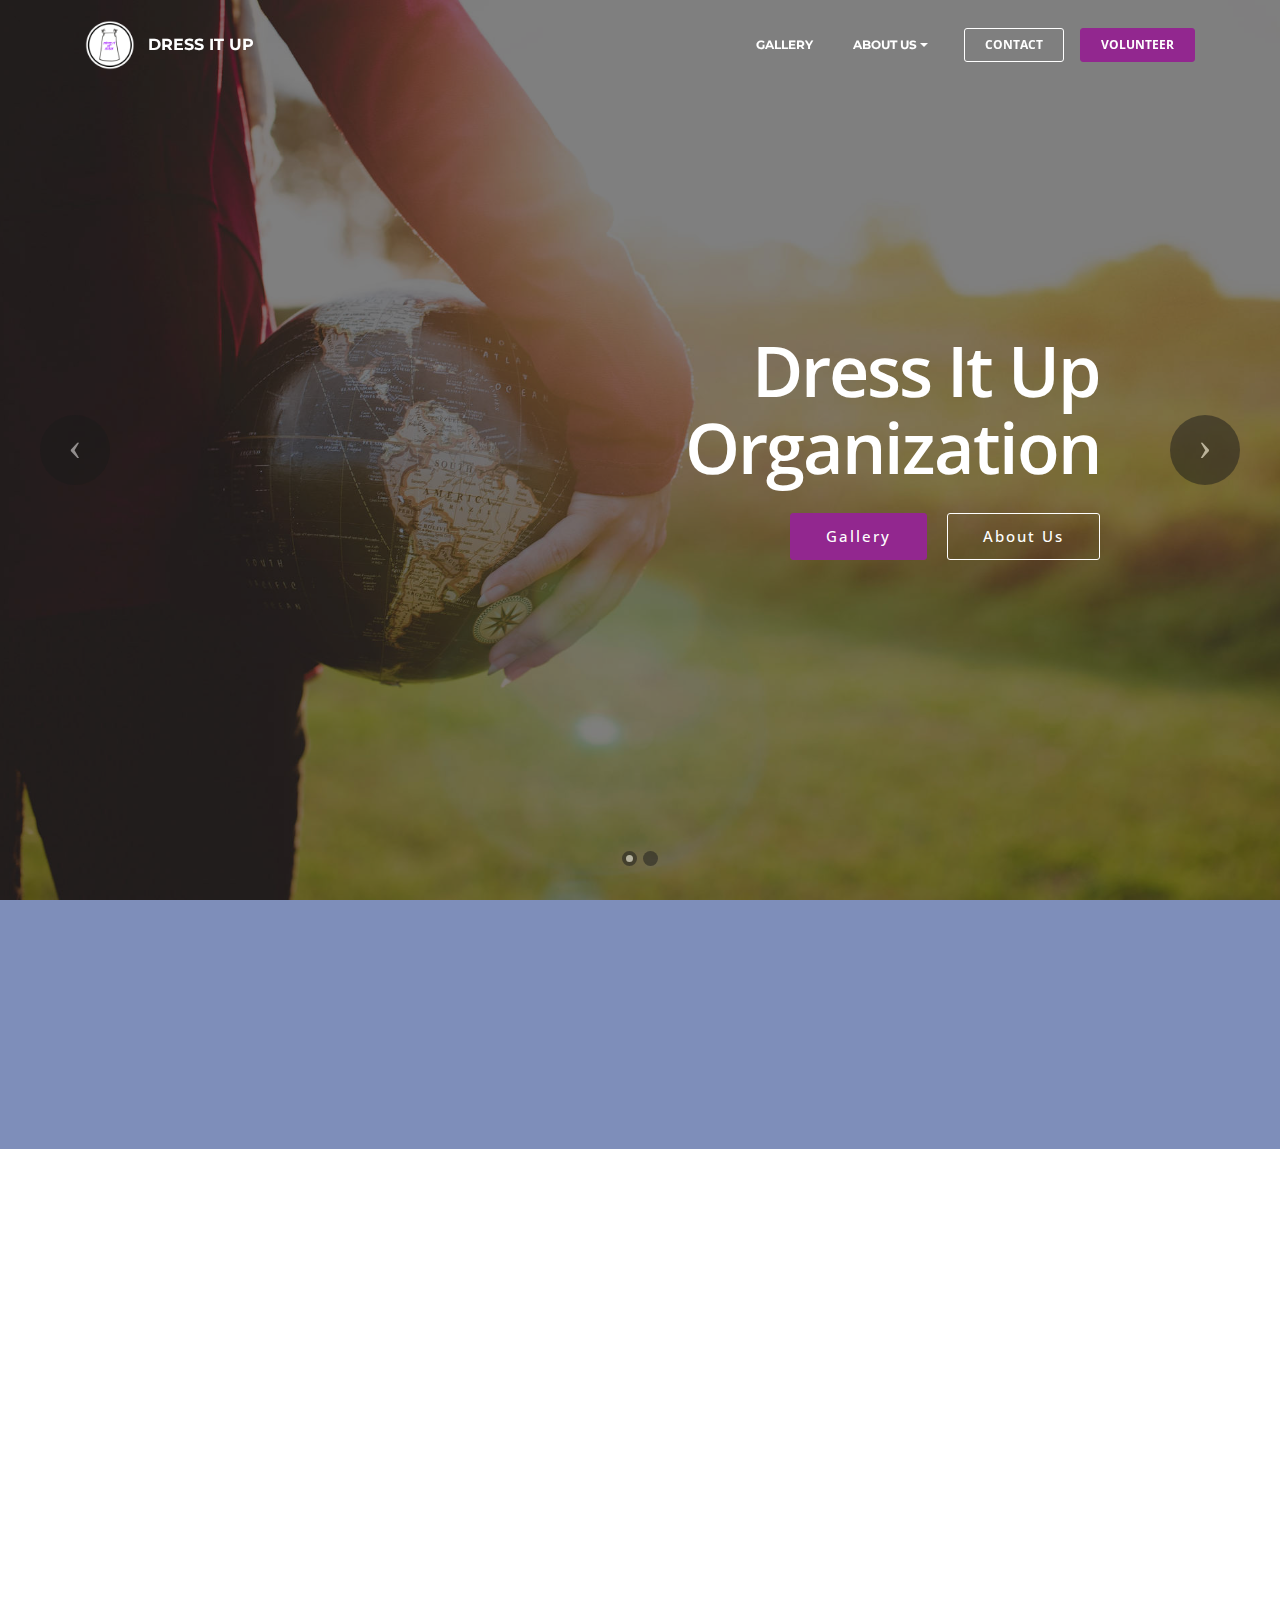
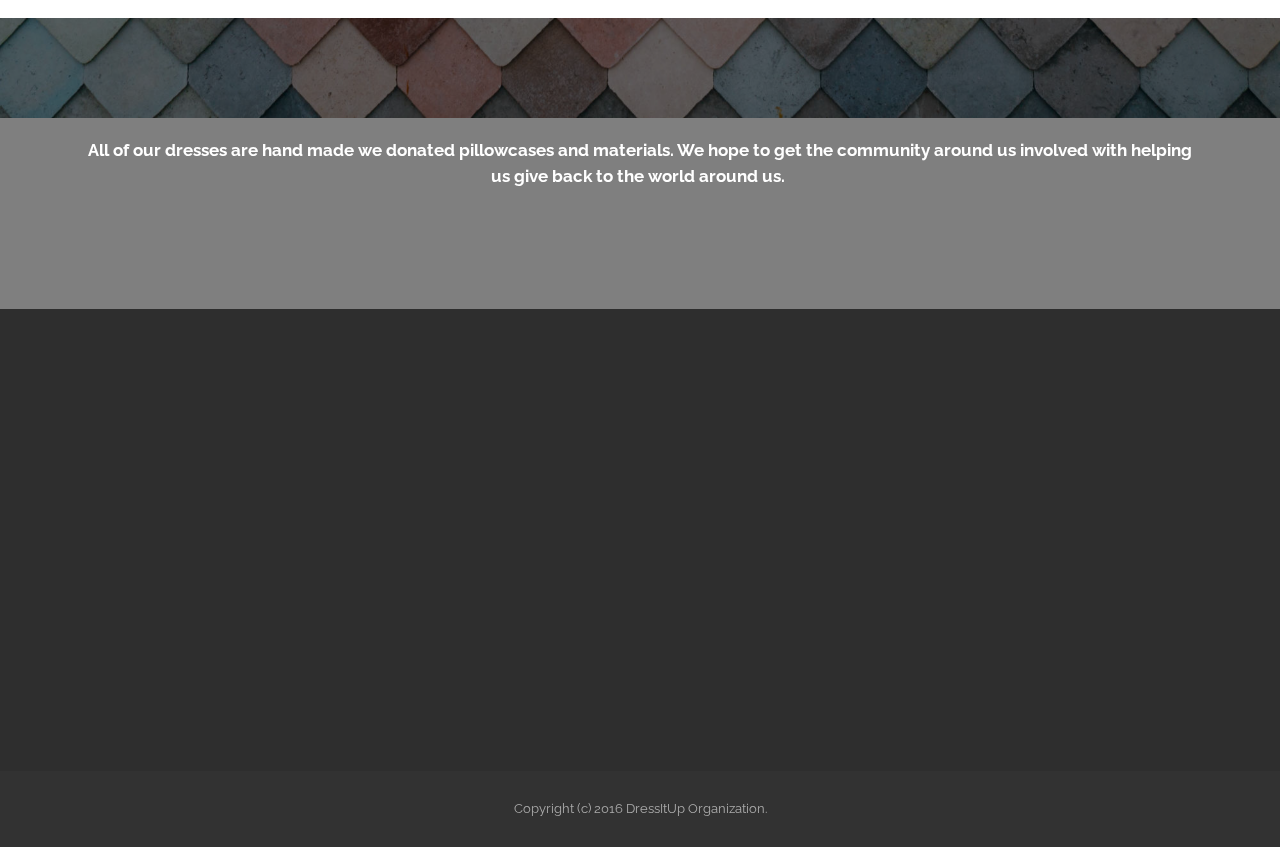
<file: index.html>
<!DOCTYPE html>
<html  >
<head>
  <!-- Site made with Mobirise Website Builder v4.11.6, https://mobirise.com -->
  <meta charset="UTF-8">
  <meta http-equiv="X-UA-Compatible" content="IE=edge">
  <meta name="generator" content="Mobirise v4.11.6, mobirise.com">
  <meta name="viewport" content="width=device-width, initial-scale=1, minimum-scale=1">
  <link rel="shortcut icon" href="assets/images/boucher-fashion-logo-128x128.png" type="image/x-icon">
  <meta name="description" content="">
  
  
  <link rel="stylesheet" href="https://fonts.googleapis.com/css?family=Montserrat:400,700">
  <link rel="stylesheet" href="https://fonts.googleapis.com/css?family=Raleway:100,100i,200,200i,300,300i,400,400i,500,500i,600,600i,700,700i,800,800i,900,900i">
  <link rel="stylesheet" href="assets/et-line-font-plugin/style.css">
  <link rel="stylesheet" href="https://fonts.googleapis.com/css?family=Lora:400,700,400italic,700italic&subset=latin">
  <link rel="stylesheet" href="assets/web/assets/mobirise-icons/mobirise-icons.css">
  <link rel="stylesheet" href="assets/tether/tether.min.css">
  <link rel="stylesheet" href="assets/bootstrap/css/bootstrap.min.css">
  <link rel="stylesheet" href="assets/animate.css/animate.min.css">
  <link rel="stylesheet" href="assets/dropdown/css/style.css">
  <link rel="stylesheet" href="assets/theme/css/style.css">
  <link rel="preload" as="style" href="assets/mobirise/css/mbr-additional.css"><link rel="stylesheet" href="assets/mobirise/css/mbr-additional.css" type="text/css">
  
  
  
</head>
<body>
  <section id="ext_menu-0" data-rv-view="9">

    <nav class="navbar navbar-dropdown transparent bg-color">
        <div class="container">

            <div class="mbr-table">
                <div class="mbr-table-cell">

                    <div class="navbar-brand">
                        <a href="https://mobirise.com" class="navbar-logo"><img src="assets/images/boucher-fashion-logo-128x128.png" alt="Mobirise"></a>
                        <a class="navbar-caption" href="index.html">DRESS IT UP</a>
                    </div>

                </div>
                <div class="mbr-table-cell">

                    <button class="navbar-toggler pull-xs-right hidden-md-up" type="button" data-toggle="collapse" data-target="#exCollapsingNavbar">
                        <div class="hamburger-icon"></div>
                    </button>

                    <ul class="nav-dropdown collapse pull-xs-right nav navbar-nav navbar-toggleable-sm" id="exCollapsingNavbar"><li class="nav-item"><a class="nav-link link" href="gallery.html">GALLERY</a></li><li class="nav-item dropdown open"><a class="nav-link link dropdown-toggle" href="aboutus.html" aria-expanded="true" data-toggle="dropdown-submenu">ABOUT US</a><div class="dropdown-menu"><a class="dropdown-item" href="charities.html" aria-expanded="false">Who We Support</a><a class="dropdown-item" href="aboutus.html" aria-expanded="false">Our Leaders<br></a></div></li><li class="nav-item nav-btn"><a class="nav-link btn btn-white btn-white-outline" href="contactus.html">CONTACT</a></li><li class="nav-item nav-btn"><a class="nav-link btn btn-primary" href="volunteer.html">VOLUNTEER</a></li></ul>
                    <button hidden="" class="navbar-toggler navbar-close" type="button" data-toggle="collapse" data-target="#exCollapsingNavbar">
                        <div class="close-icon"></div>
                    </button>

                </div>
            </div>

        </div>
    </nav>

</section>

<section class="engine"><a href="https://mobirise.info/n">free simple website templates</a></section><section class="mbr-slider mbr-section mbr-section__container carousel slide mbr-section-nopadding mbr-after-navbar" data-ride="carousel" data-keyboard="false" data-wrap="true" data-pause="false" data-interval="5000" id="slider-2c" data-rv-view="0">
    <div>
        <div>
            <div>
                <ol class="carousel-indicators">
                    <li data-app-prevent-settings="" data-target="#slider-2c" data-slide-to="0" class="active"></li><li data-app-prevent-settings="" data-target="#slider-2c" class="" data-slide-to="1"></li>
                </ol>
                <div class="carousel-inner" role="listbox">
                    <div class="mbr-section mbr-section-hero carousel-item dark center mbr-section-full active" data-bg-video-slide="false" style="background-image: url(assets/images/ben-white-gekmstkfz6w-unsplash-2000x1335.jpg);">
                        <div class="mbr-table-cell">
                            <div class="mbr-overlay"></div>
                            <div class="container-slide container">
                                
                                <div class="row">
                                    <div class="col-md-8 col-md-offset-3 text-xs-right">
                                        <h2 class="mbr-section-title display-1"><p>&nbsp;&nbsp;&nbsp;&nbsp;Dress It Up Organization</p></h2>
                                        

                                        <div class="mbr-section-btn"><a class="btn btn-lg btn-primary" href="https://mobirise.com">Gallery</a> <a class="btn btn-lg btn-white btn-white-outline" href="https://mobirise.com">About Us</a></div>
                                    </div>
                                </div>
                            </div>
                        </div>
                    </div><div class="mbr-section mbr-section-hero carousel-item dark center mbr-section-full" data-bg-video-slide="false" style="background-image: url(assets/images/kris-atomic-zgmmjar9b20-unsplash-2000x1333.jpg);">
                        <div class="mbr-table-cell">
                            <div class="mbr-overlay"></div>
                            <div class="container-slide container">
                                
                                <div class="row">
                                    <div class="col-md-8 col-md-offset-3 text-xs-right">
                                        <h2 class="mbr-section-title display-1">What We Make</h2>
                                        <p class="mbr-section-lead lead">Our pillowcase dresses are sewn by hand or by sewing machine. These dresses are perfect for young girls living in hot climates.</p>

                                        
                                    </div>
                                </div>
                            </div>
                        </div>
                    </div>
                </div>

                <a data-app-prevent-settings="" class="left carousel-control" role="button" data-slide="prev" href="#slider-2c">
                    <span class="icon-prev" aria-hidden="true"></span>
                    <span class="sr-only">Previous</span>
                </a>
                <a data-app-prevent-settings="" class="right carousel-control" role="button" data-slide="next" href="#slider-2c">
                    <span class="icon-next" aria-hidden="true"></span>
                    <span class="sr-only">Next</span>
                </a>
            </div>
        </div>
    </div>
</section>

<section class="mbr-section article" id="msg-box8-h" data-rv-view="11" style="background-color: rgb(126, 142, 186); padding-top: 80px; padding-bottom: 40px;">

    
    <div class="container">
        <div class="row">
            <div class="col-md-8 col-md-offset-2 text-xs-center">
                <h3 class="mbr-section-title display-2">WHO WE ARE</h3>
                <div class="lead"><p>DressItUp Organization is a non-profit organization aimed to making dresses out of pillowcases for little girls in need across the world.</p></div>
                
            </div>
        </div>
    </div>

</section>

<section class="mbr-cards mbr-section mbr-section-nopadding" id="features4-4" data-rv-view="14" style="background-color: rgb(255, 255, 255);">

    

    <div class="mbr-cards-row row">
        <div class="mbr-cards-col col-xs-12 col-lg-4" style="padding-top: 40px; padding-bottom: 80px;">
            <div class="container">
                <div class="card cart-block">
                    <div class="card-img iconbox"><a href="https://mobirise.com" class="mbri-camera mbr-iconfont mbr-iconfont-features4" style="color: rgb(130, 60, 163);"></a></div>
                    <div class="card-block">
                        <h4 class="card-title">Our Dresses</h4>
                        
                        <p class="card-text">Click the button below <br>to look at some of the dresses <br>we have made during our community events.</p>
                        <div class="card-btn"><a href="charities.html" class="btn btn-primary">LEARN MORE</a></div>
                    </div>
                </div>
            </div>
        </div>
        <div class="mbr-cards-col col-xs-12 col-lg-4" style="padding-top: 40px; padding-bottom: 80px;">
            <div class="container">
                <div class="card cart-block">
                    <div class="card-img iconbox"><a href="https://mobirise.com" class="etl-icon icon-pencil mbr-iconfont mbr-iconfont-features4" style="color: rgb(144, 33, 176);"></a></div>
                    <div class="card-block">
                        <h4 class="card-title">How to Help</h4>
                        
                        <p class="card-text">There are many ways to suppport the DressItUp Organization, and they all start with you!<br>Click the button down below to learn how you can volunteer, donate, or even share our story.</p>
                        <div class="card-btn"><a href="volunteer.html" class="btn btn-secondary">LEARN MORE</a></div>
                    </div>
                </div>
          </div>
        </div>
        <div class="mbr-cards-col col-xs-12 col-lg-4" style="padding-top: 40px; padding-bottom: 80px;">
            <div class="container">
                <div class="card cart-block">
                    <div class="card-img iconbox"><a href="https://mobirise.com" class="mbri-user2 mbr-iconfont mbr-iconfont-features4" style="color: rgb(140, 56, 171);"></a></div>
                    <div class="card-block">
                        <h4 class="card-title">About Our Leaders</h4>
                        
                        <p class="card-text">.Click the button below to learn <br>more about the two people <br>who run this organization.</p>
                        <div class="card-btn"><a href="https://mobirise.com" class="btn btn-primary">LEARN MORE</a></div>
                    </div>
                </div>
            </div>
        </div>
        
        
        
    </div>
</section>

<section class="mbr-section mbr-parallax-background" id="content5-j" data-rv-view="17" style="background-image: url(assets/images/andrew-ridley-jr4zf-rieji-unsplash-2000x1500.jpg); padding-top: 120px; padding-bottom: 120px;">

    <div class="mbr-overlay" style="opacity: 0.5; background-color: rgb(0, 0, 0);">
    </div>

    <div class="container">
        
        <div class="lead"><strong>All of our dresses are hand made we donated pillowcases and materials. We hope to get the community around us involved with helping us give back to the world around us.&nbsp;</strong></div>
    </div>

</section>

<section class="mbr-footer footer4 mbr-section mbr-section-md-padding" id="contacts4-19" data-rv-view="20" style="background-color: rgb(46, 46, 46); padding-top: 90px; padding-bottom: 90px;">
    
    <div class="container">
        <div class="mbr-contacts row">
            <div class="col-sm-8">
                <div class="row">
                    <div class="col-sm-6">
                        <p><strong>Contacts</strong><br>
Email: dressituporganization@gmail.com<br><br><br><br><br><br></p>
                    </div>
                    <div class="col-sm-6"><p class="mbr-contacts__text"><strong>Links</strong></p><ul class="mbr-contacts__list"><li><a href="http://alivenaperville.com" target="_blank">alivenaperville.com</a></li><li><a href="http://littledressesforafrica.org" target="_blank">littledressesforafrica.org</a></li><br></ul></div>
                </div>
            </div>
            <div class="col-sm-4" data-form-type="formoid">
                <div data-form-alert="true">
                    <div hidden="" data-form-alert-success="true">Thanks for filling out form!</div>
                </div>
                <form action="https://mobirise.com/" method="post" data-form-title="MESSAGE">
                    <input type="hidden" value="jUPk21vPwA3ok9yhtW9v89jPYkJnch5PCuup3NpZWnKZXlHrQ2+GqEadqTqw6sd90sG26ZarW7Y9NSmUKDDuuLLnmD5DFlTX1XjyWls4Nz8dQlSRT7+9QR53EuH/RF9O" data-form-email="true">
                    
                    <div class="form-group">
                        <label class="form-control-label" for="contacts4-19-email">Email<span class="form-asterisk">*</span></label>
                        <input type="email" class="form-control input-sm input-inverse" name="email" required="" data-form-field="Email" id="contacts4-19-email">
                    </div>
                    
                    <div class="form-group">
                        <label class="form-control-label" for="contacts4-19-message">Message</label>
                        <textarea class="form-control input-sm input-inverse" name="message" data-form-field="Message" rows="4" id="contacts4-19-message"></textarea>
                    </div>
                    <div class="mbr-buttons mbr-buttons--right btn-inverse"><button type="submit" class="btn btn-sm btn-black">Contact us</button></div>
                </form>
            </div>
        </div>
    </div>
</section>

<footer class="mbr-small-footer mbr-section mbr-section-nopadding" id="footer1-1a" data-rv-view="29" style="background-color: rgb(50, 50, 50); padding-top: 1.75rem; padding-bottom: 1.75rem;">
    
    <div class="container text-xs-center">
        <p>Copyright (c) 2016 DressItUp Organization.</p>
    </div>
</footer>


  <script src="assets/web/assets/jquery/jquery.min.js"></script>
  <script src="assets/tether/tether.min.js"></script>
  <script src="assets/bootstrap/js/bootstrap.min.js"></script>
  <script src="assets/bootstrap-carousel-swipe/bootstrap-carousel-swipe.js"></script>
  <script src="assets/viewport-checker/jquery.viewportchecker.js"></script>
  <script src="assets/dropdown/js/script.min.js"></script>
  <script src="assets/touch-swipe/jquery.touch-swipe.min.js"></script>
  <script src="assets/jarallax/jarallax.js"></script>
  <script src="assets/smooth-scroll/smooth-scroll.js"></script>
  <script src="assets/theme/js/script.js"></script>
  <script src="assets/formoid/formoid.min.js"></script>
  
  
 <div id="scrollToTop" class="scrollToTop mbr-arrow-up"><a style="text-align: center;"><i class="mbr-arrow-up-icon mbr-arrow-up-icon-cm cm-icon cm-icon-smallarrow-up"></i></a></div>
    <input name="animation" type="hidden">
  </body>
</html>
</file>
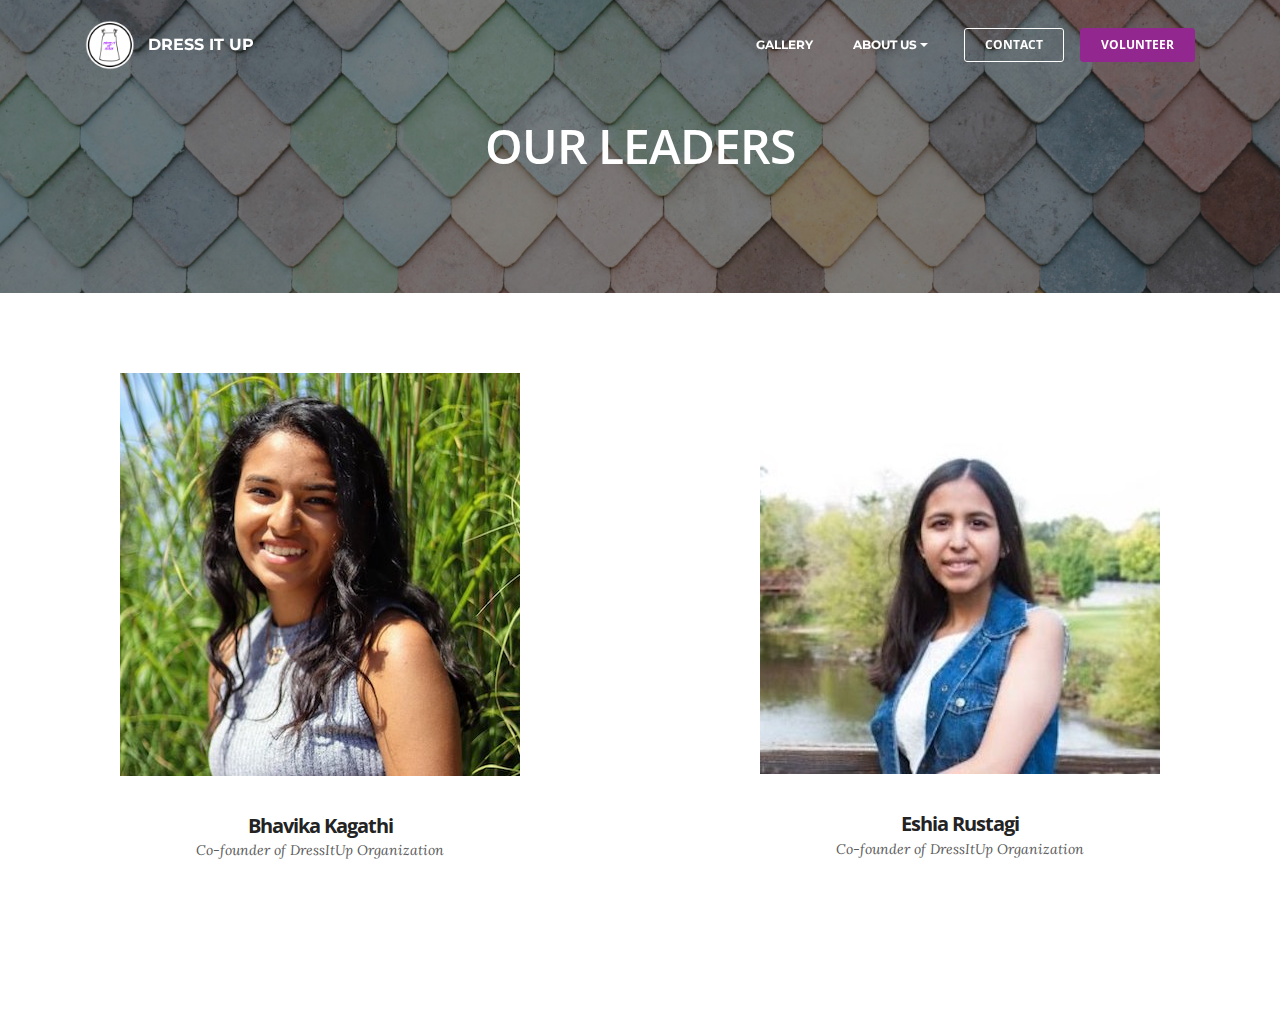
<file: aboutus.html>
<!DOCTYPE html>
<html  >
<head>
  <!-- Site made with Mobirise Website Builder v4.11.6, https://mobirise.com -->
  <meta charset="UTF-8">
  <meta http-equiv="X-UA-Compatible" content="IE=edge">
  <meta name="generator" content="Mobirise v4.11.6, mobirise.com">
  <meta name="viewport" content="width=device-width, initial-scale=1, minimum-scale=1">
  <link rel="shortcut icon" href="assets/images/boucher-fashion-logo-128x128.png" type="image/x-icon">
  <meta name="description" content="Web Maker Description">
  
  <title>OUR LEADERS</title>
  <link rel="stylesheet" href="https://fonts.googleapis.com/css?family=Montserrat:400,700">
  <link rel="stylesheet" href="https://fonts.googleapis.com/css?family=Raleway:100,100i,200,200i,300,300i,400,400i,500,500i,600,600i,700,700i,800,800i,900,900i">
  <link rel="stylesheet" href="https://fonts.googleapis.com/css?family=Lora:400,700,400italic,700italic&subset=latin">
  <link rel="stylesheet" href="assets/tether/tether.min.css">
  <link rel="stylesheet" href="assets/bootstrap/css/bootstrap.min.css">
  <link rel="stylesheet" href="assets/dropdown/css/style.css">
  <link rel="stylesheet" href="assets/animate.css/animate.min.css">
  <link rel="stylesheet" href="assets/theme/css/style.css">
  <link rel="preload" as="style" href="assets/mobirise/css/mbr-additional.css"><link rel="stylesheet" href="assets/mobirise/css/mbr-additional.css" type="text/css">
  
  
  
</head>
<body>
  <section id="ext_menu-1c" data-rv-view="180">

    <nav class="navbar navbar-dropdown transparent bg-color">
        <div class="container">

            <div class="mbr-table">
                <div class="mbr-table-cell">

                    <div class="navbar-brand">
                        <a href="https://mobirise.com" class="navbar-logo"><img src="assets/images/boucher-fashion-logo-128x128.png" alt="Mobirise"></a>
                        <a class="navbar-caption" href="index.html">DRESS IT UP</a>
                    </div>

                </div>
                <div class="mbr-table-cell">

                    <button class="navbar-toggler pull-xs-right hidden-md-up" type="button" data-toggle="collapse" data-target="#exCollapsingNavbar">
                        <div class="hamburger-icon"></div>
                    </button>

                    <ul class="nav-dropdown collapse pull-xs-right nav navbar-nav navbar-toggleable-sm" id="exCollapsingNavbar"><li class="nav-item"><a class="nav-link link" href="gallery.html">GALLERY</a></li><li class="nav-item dropdown open"><a class="nav-link link dropdown-toggle" href="aboutus.html" aria-expanded="true" data-toggle="dropdown-submenu">ABOUT US</a><div class="dropdown-menu"><a class="dropdown-item" href="charities.html" aria-expanded="false">Who We Support</a><a class="dropdown-item" href="aboutus.html" aria-expanded="false">Our Leaders<br></a></div></li><li class="nav-item nav-btn"><a class="nav-link btn btn-white btn-white-outline" href="contactus.html">CONTACT</a></li><li class="nav-item nav-btn"><a class="nav-link btn btn-primary" href="volunteer.html">VOLUNTEER</a></li></ul>
                    <button hidden="" class="navbar-toggler navbar-close" type="button" data-toggle="collapse" data-target="#exCollapsingNavbar">
                        <div class="close-icon"></div>
                    </button>

                </div>
            </div>

        </div>
    </nav>

</section>

<section class="engine"><a href="https://mobirise.info/e">make your own website</a></section><section class="mbr-section article mbr-parallax-background mbr-after-navbar" id="msg-box8-1x" data-rv-view="100" style="background-image: url(assets/images/andrew-ridley-jr4zf-rieji-unsplash-2000x1500.jpg); padding-top: 120px; padding-bottom: 120px;">

    <div class="mbr-overlay" style="opacity: 0.5; background-color: rgb(34, 34, 34);">
    </div>
    <div class="container">
        <div class="row">
            <div class="col-md-8 col-md-offset-2 text-xs-center">
                <h3 class="mbr-section-title display-2">OUR LEADERS</h3>
                
                
            </div>
        </div>
    </div>

</section>

<section class="mbr-cards mbr-section mbr-section-nopadding" id="features3-1y" data-rv-view="103" style="background-color: rgb(255, 255, 255);">

    

    <div class="mbr-cards-row row">
        <div class="mbr-cards-col col-xs-12 col-lg-6" style="padding-top: 80px; padding-bottom: 80px;">
            <div class="container">
              <div class="card cart-block">
                  <div class="card-img"><img src="assets/images/rsz-img-7035cr2-1.jpg" class="card-img-top"></div>
                  <div class="card-block">
                    <h4 class="card-title">Bhavika Kagathi</h4>
                    <h5 class="card-subtitle">Co-founder of DressItUp Organization</h5>
                    <p class="card-text">Bhavika Kagathi is one of the co-founders of DressItUp Organization. Currently she is a freshman at the University of Illinois Urbana-Champaign studying Bioengineering.</p>
                    
                    </div>
                </div>
            </div>
        </div>
        <div class="mbr-cards-col col-xs-12 col-lg-6" style="padding-top: 80px; padding-bottom: 80px;">
            <div class="container">
                <div class="card cart-block">
                    <div class="card-img"><img src="assets/images/eshia-1.jpeg" class="card-img-top"></div>
                    <div class="card-block">
                        <h4 class="card-title">Eshia Rustagi</h4>
                        <h5 class="card-subtitle">Co-founder of DressItUp Organization</h5>
                        <p class="card-text">Eshia Rustagi is one of the co-founders of DressItUp Organization. Currently she is a freshman at the University Of Illinois Urbana-Champaign studying Computer Science</p>
                        
                    </div>
                </div>
            </div>
        </div>
        
        
        
        
    </div>
</section>


  <script src="assets/web/assets/jquery/jquery.min.js"></script>
  <script src="assets/tether/tether.min.js"></script>
  <script src="assets/bootstrap/js/bootstrap.min.js"></script>
  <script src="assets/jarallax/jarallax.js"></script>
  <script src="assets/smooth-scroll/smooth-scroll.js"></script>
  <script src="assets/dropdown/js/script.min.js"></script>
  <script src="assets/touch-swipe/jquery.touch-swipe.min.js"></script>
  <script src="assets/viewport-checker/jquery.viewportchecker.js"></script>
  <script src="assets/theme/js/script.js"></script>
  
  
 <div id="scrollToTop" class="scrollToTop mbr-arrow-up"><a style="text-align: center;"><i class="mbr-arrow-up-icon mbr-arrow-up-icon-cm cm-icon cm-icon-smallarrow-up"></i></a></div>
    <input name="animation" type="hidden">
  </body>
</html>
</file>
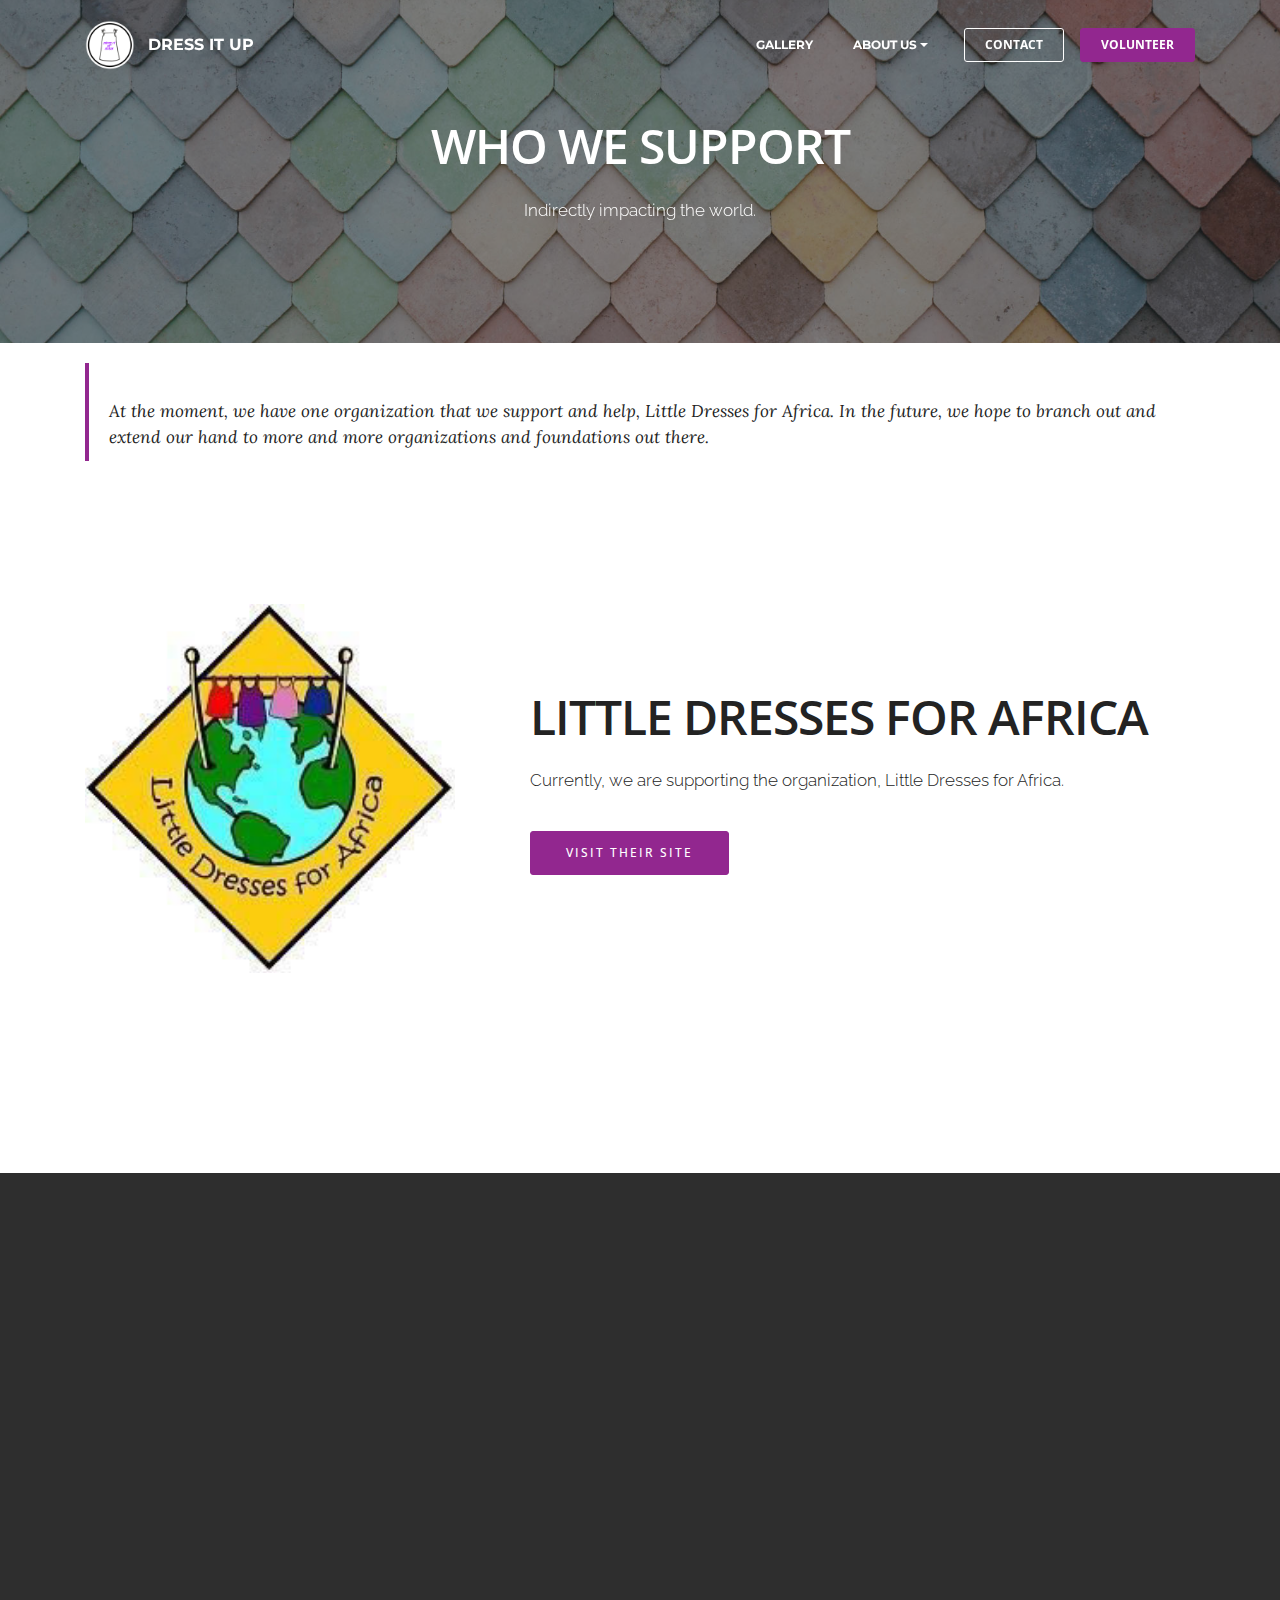
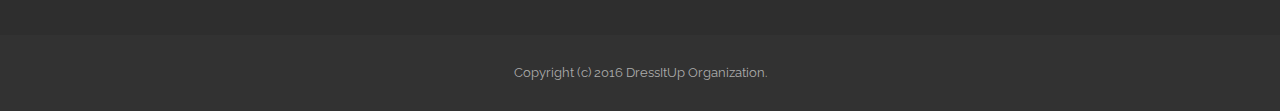
<file: charities.html>
<!DOCTYPE html>
<html  >
<head>
  <!-- Site made with Mobirise Website Builder v4.11.6, https://mobirise.com -->
  <meta charset="UTF-8">
  <meta http-equiv="X-UA-Compatible" content="IE=edge">
  <meta name="generator" content="Mobirise v4.11.6, mobirise.com">
  <meta name="viewport" content="width=device-width, initial-scale=1, minimum-scale=1">
  <link rel="shortcut icon" href="assets/images/boucher-fashion-logo-128x128.png" type="image/x-icon">
  <meta name="description" content="Site Generator Description">
  
  <title>WHO WE SUPPORT</title>
  <link rel="stylesheet" href="https://fonts.googleapis.com/css?family=Montserrat:400,700">
  <link rel="stylesheet" href="https://fonts.googleapis.com/css?family=Raleway:100,100i,200,200i,300,300i,400,400i,500,500i,600,600i,700,700i,800,800i,900,900i">
  <link rel="stylesheet" href="https://fonts.googleapis.com/css?family=Lora:400,700,400italic,700italic&subset=latin">
  <link rel="stylesheet" href="assets/tether/tether.min.css">
  <link rel="stylesheet" href="assets/bootstrap/css/bootstrap.min.css">
  <link rel="stylesheet" href="assets/dropdown/css/style.css">
  <link rel="stylesheet" href="assets/animate.css/animate.min.css">
  <link rel="stylesheet" href="assets/theme/css/style.css">
  <link rel="preload" as="style" href="assets/mobirise/css/mbr-additional.css"><link rel="stylesheet" href="assets/mobirise/css/mbr-additional.css" type="text/css">
  
  
  
</head>
<body>
  <section id="ext_menu-1c" data-rv-view="120">

    <nav class="navbar navbar-dropdown transparent bg-color">
        <div class="container">

            <div class="mbr-table">
                <div class="mbr-table-cell">

                    <div class="navbar-brand">
                        <a href="https://mobirise.com" class="navbar-logo"><img src="assets/images/boucher-fashion-logo-128x128.png" alt="Mobirise"></a>
                        <a class="navbar-caption" href="index.html">DRESS IT UP</a>
                    </div>

                </div>
                <div class="mbr-table-cell">

                    <button class="navbar-toggler pull-xs-right hidden-md-up" type="button" data-toggle="collapse" data-target="#exCollapsingNavbar">
                        <div class="hamburger-icon"></div>
                    </button>

                    <ul class="nav-dropdown collapse pull-xs-right nav navbar-nav navbar-toggleable-sm" id="exCollapsingNavbar"><li class="nav-item"><a class="nav-link link" href="gallery.html">GALLERY</a></li><li class="nav-item dropdown open"><a class="nav-link link dropdown-toggle" href="aboutus.html" aria-expanded="true" data-toggle="dropdown-submenu">ABOUT US</a><div class="dropdown-menu"><a class="dropdown-item" href="charities.html" aria-expanded="false">Who We Support</a><a class="dropdown-item" href="aboutus.html" aria-expanded="false">Our Leaders<br></a></div></li><li class="nav-item nav-btn"><a class="nav-link btn btn-white btn-white-outline" href="contactus.html">CONTACT</a></li><li class="nav-item nav-btn"><a class="nav-link btn btn-primary" href="volunteer.html">VOLUNTEER</a></li></ul>
                    <button hidden="" class="navbar-toggler navbar-close" type="button" data-toggle="collapse" data-target="#exCollapsingNavbar">
                        <div class="close-icon"></div>
                    </button>

                </div>
            </div>

        </div>
    </nav>

</section>

<section class="engine"><a href="https://mobirise.info/m">free web design templates</a></section><section class="mbr-section article mbr-parallax-background mbr-after-navbar" id="msg-box8-1l" data-rv-view="122" style="background-image: url(assets/images/andrew-ridley-jr4zf-rieji-unsplash-2000x1500.jpg); padding-top: 120px; padding-bottom: 120px;">

    <div class="mbr-overlay" style="opacity: 0.5; background-color: rgb(34, 34, 34);">
    </div>
    <div class="container">
        <div class="row">
            <div class="col-md-8 col-md-offset-2 text-xs-center">
                <h3 class="mbr-section-title display-2">WHO WE SUPPORT</h3>
                <div class="lead"><p>Indirectly impacting the world.</p></div>
                
            </div>
        </div>
    </div>

</section>

<section class="mbr-section article mbr-section__container" id="content2-1m" data-rv-view="125" style="background-color: rgb(255, 255, 255); padding-top: 20px; padding-bottom: 20px;">

    <div class="container">
        <div class="row">
            <div class="col-xs-12 lead"><blockquote><p><br></p><p>At the moment, we have one organization that we support and help, Little Dresses for Africa. <span style="font-size: 1.07rem; line-height: 1.5;">In the future, we hope to branch out and extend our hand to more and more organizations and foundations out there.</span></p></blockquote></div>
        </div>
    </div>

</section>

<section class="mbr-section" id="msg-box5-1i" data-rv-view="127" style="background-color: rgb(255, 255, 255); padding-top: 120px; padding-bottom: 200px;">

    
    <div class="container">
        <div class="row">
            <div class="mbr-table-md-up">

              <div class="mbr-table-cell mbr-right-padding-md-up mbr-valign-top col-md-7 image-size" style="width: 39%;">
                  <div class="mbr-figure"><img src="assets/images/logoldfa2-216x216.jpg"></div>
              </div>

              


              <div class="mbr-table-cell col-md-5 text-xs-center text-md-left content-size">
                  <h3 class="mbr-section-title display-2">LITTLE DRESSES FOR AFRICA</h3>
                  <div class="lead">

                    <p>Currently, we are supporting the organization, Little Dresses for Africa.<br></p>

                  </div>

                  <div><a class="btn btn-primary" href="https://littledressesforafrica.org" target="_blank">VISIT THEIR SITE</a></div>
              </div>


              

            </div>
        </div>
    </div>

</section>

<section class="mbr-footer footer4 mbr-section mbr-section-md-padding" id="contacts4-1d" data-rv-view="130" style="background-color: rgb(46, 46, 46); padding-top: 90px; padding-bottom: 90px;">
    
    <div class="container">
        <div class="mbr-contacts row">
            <div class="col-sm-8">
                <div class="row">
                    <div class="col-sm-6">
                        <p><strong>Contacts</strong><br>
Email: dressituporganization@gmail.com<br><br><br><br><br><br></p>
                    </div>
                    <div class="col-sm-6"><p class="mbr-contacts__text"><strong>Links</strong></p><ul class="mbr-contacts__list"><li><a href="http://alivenaperville.com" target="_blank">alivenaperville.com</a></li><li><a href="http://littledressesforafrica.org" target="_blank">littledressesforafrica.org</a></li><br></ul></div>
                </div>
            </div>
            <div class="col-sm-4" data-form-type="formoid">
                <div data-form-alert="true">
                    <div hidden="" data-form-alert-success="true">Thanks for filling out form!</div>
                </div>
                <form action="https://mobirise.com/" method="post" data-form-title="MESSAGE">
                    <input type="hidden" value="ahzBnl/la5ufryR4+4Jo6hfgU6AHe5HC1/RqfFvPOc5cnwlNm/ll6OtM5eZp4YQFQctyb+Dd3Tu57RvB+VJdGcyyAoqACVr2rJJisiflZ5e+JjhpjFTKeBDkle0Jl+g7" data-form-email="true">
                    
                    <div class="form-group">
                        <label class="form-control-label" for="contacts4-1d-email">Email<span class="form-asterisk">*</span></label>
                        <input type="email" class="form-control input-sm input-inverse" name="email" required="" data-form-field="Email" id="contacts4-1d-email">
                    </div>
                    
                    <div class="form-group">
                        <label class="form-control-label" for="contacts4-1d-message">Message</label>
                        <textarea class="form-control input-sm input-inverse" name="message" data-form-field="Message" rows="4" id="contacts4-1d-message"></textarea>
                    </div>
                    <div class="mbr-buttons mbr-buttons--right btn-inverse"><button type="submit" class="btn btn-sm btn-black">Contact us</button></div>
                </form>
            </div>
        </div>
    </div>
</section>

<footer class="mbr-small-footer mbr-section mbr-section-nopadding" id="footer1-1e" data-rv-view="139" style="background-color: rgb(50, 50, 50); padding-top: 1.75rem; padding-bottom: 1.75rem;">
    
    <div class="container text-xs-center">
        <p>Copyright (c) 2016 DressItUp Organization.</p>
    </div>
</footer>


  <script src="assets/web/assets/jquery/jquery.min.js"></script>
  <script src="assets/tether/tether.min.js"></script>
  <script src="assets/bootstrap/js/bootstrap.min.js"></script>
  <script src="assets/jarallax/jarallax.js"></script>
  <script src="assets/smooth-scroll/smooth-scroll.js"></script>
  <script src="assets/dropdown/js/script.min.js"></script>
  <script src="assets/touch-swipe/jquery.touch-swipe.min.js"></script>
  <script src="assets/viewport-checker/jquery.viewportchecker.js"></script>
  <script src="assets/theme/js/script.js"></script>
  <script src="assets/formoid/formoid.min.js"></script>
  
  
 <div id="scrollToTop" class="scrollToTop mbr-arrow-up"><a style="text-align: center;"><i class="mbr-arrow-up-icon mbr-arrow-up-icon-cm cm-icon cm-icon-smallarrow-up"></i></a></div>
    <input name="animation" type="hidden">
  </body>
</html>
</file>
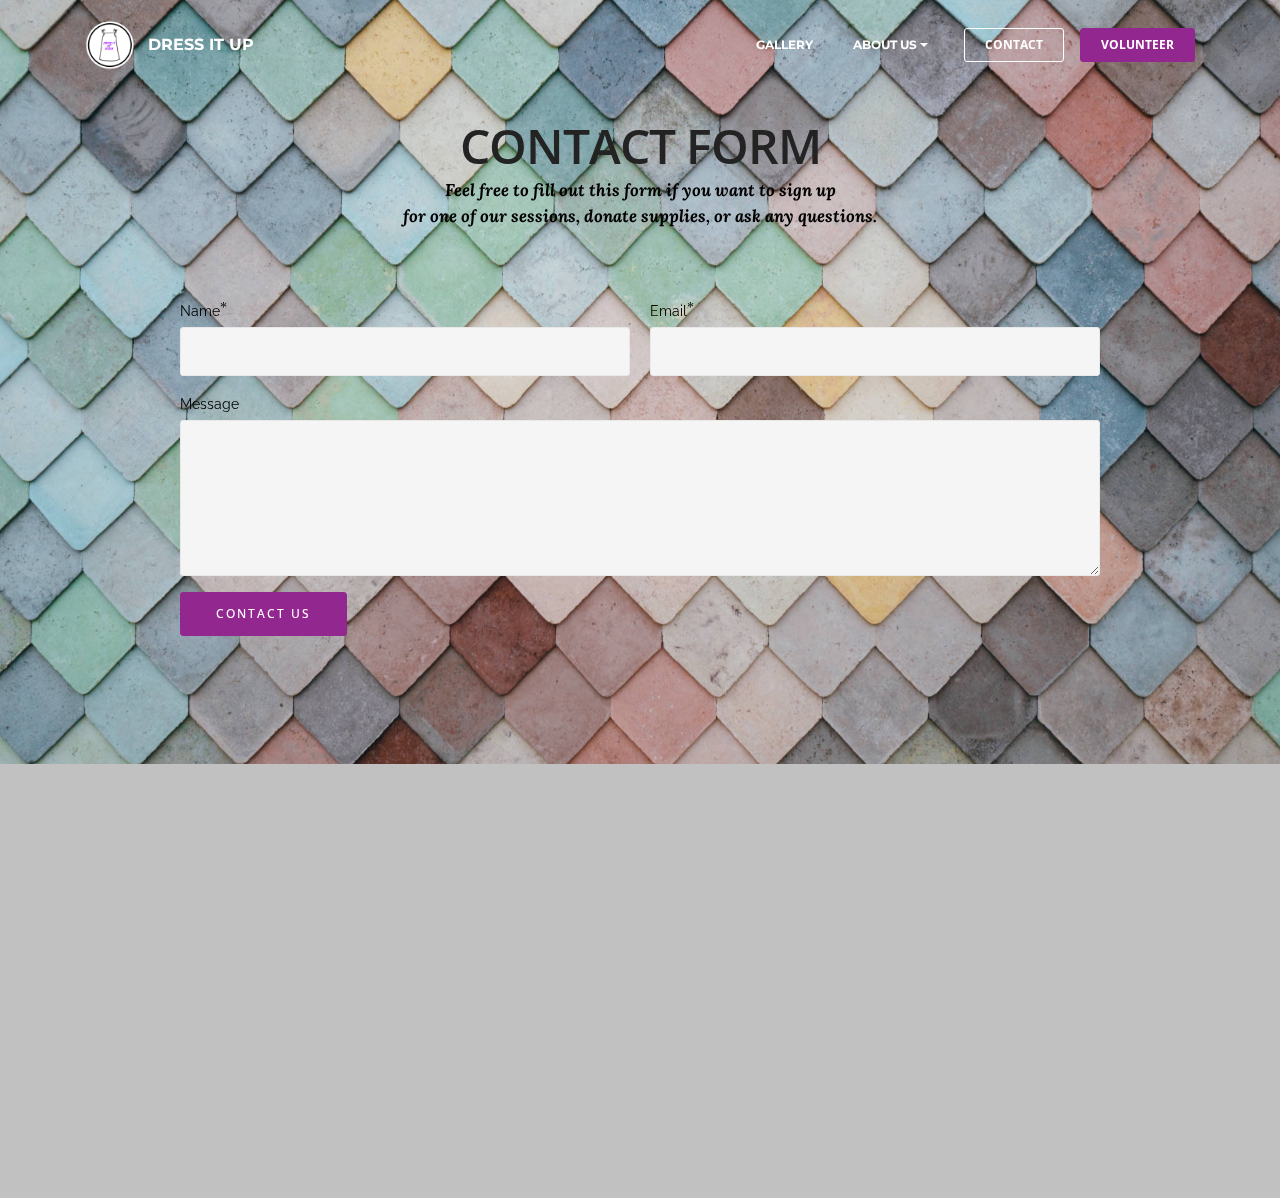
<file: contactus.html>
<!DOCTYPE html>
<html  >
<head>
  <!-- Site made with Mobirise Website Builder v4.11.6, https://mobirise.com -->
  <meta charset="UTF-8">
  <meta http-equiv="X-UA-Compatible" content="IE=edge">
  <meta name="generator" content="Mobirise v4.11.6, mobirise.com">
  <meta name="viewport" content="width=device-width, initial-scale=1, minimum-scale=1">
  <link rel="shortcut icon" href="assets/images/boucher-fashion-logo-128x128.png" type="image/x-icon">
  <meta name="description" content="Website Maker Description">
  
  <title>CONTACT FORM</title>
  <link rel="stylesheet" href="https://fonts.googleapis.com/css?family=Montserrat:400,700">
  <link rel="stylesheet" href="https://fonts.googleapis.com/css?family=Raleway:100,100i,200,200i,300,300i,400,400i,500,500i,600,600i,700,700i,800,800i,900,900i">
  <link rel="stylesheet" href="https://fonts.googleapis.com/css?family=Lora:400,700,400italic,700italic&subset=latin">
  <link rel="stylesheet" href="assets/tether/tether.min.css">
  <link rel="stylesheet" href="assets/bootstrap/css/bootstrap.min.css">
  <link rel="stylesheet" href="assets/dropdown/css/style.css">
  <link rel="stylesheet" href="assets/animate.css/animate.min.css">
  <link rel="stylesheet" href="assets/theme/css/style.css">
  <link rel="preload" as="style" href="assets/mobirise/css/mbr-additional.css"><link rel="stylesheet" href="assets/mobirise/css/mbr-additional.css" type="text/css">
  
  
  
</head>
<body>
  <section id="ext_menu-z" data-rv-view="106">

    <nav class="navbar navbar-dropdown transparent bg-color">
        <div class="container">

            <div class="mbr-table">
                <div class="mbr-table-cell">

                    <div class="navbar-brand">
                        <a href="https://mobirise.com" class="navbar-logo"><img src="assets/images/boucher-fashion-logo-128x128.png" alt="Mobirise"></a>
                        <a class="navbar-caption" href="index.html">DRESS IT UP</a>
                    </div>

                </div>
                <div class="mbr-table-cell">

                    <button class="navbar-toggler pull-xs-right hidden-md-up" type="button" data-toggle="collapse" data-target="#exCollapsingNavbar">
                        <div class="hamburger-icon"></div>
                    </button>

                    <ul class="nav-dropdown collapse pull-xs-right nav navbar-nav navbar-toggleable-sm" id="exCollapsingNavbar"><li class="nav-item"><a class="nav-link link" href="gallery.html">GALLERY</a></li><li class="nav-item dropdown open"><a class="nav-link link dropdown-toggle" href="aboutus.html" aria-expanded="true" data-toggle="dropdown-submenu">ABOUT US</a><div class="dropdown-menu"><a class="dropdown-item" href="charities.html" aria-expanded="false">Who We Support</a><a class="dropdown-item" href="aboutus.html" aria-expanded="false">Our Leaders<br></a></div></li><li class="nav-item nav-btn"><a class="nav-link btn btn-white btn-white-outline" href="contactus.html">CONTACT</a></li><li class="nav-item nav-btn"><a class="nav-link btn btn-primary" href="volunteer.html">VOLUNTEER</a></li></ul>
                    <button hidden="" class="navbar-toggler navbar-close" type="button" data-toggle="collapse" data-target="#exCollapsingNavbar">
                        <div class="close-icon"></div>
                    </button>

                </div>
            </div>

        </div>
    </nav>

</section>

<section class="engine"><a href="https://mobirise.info/h">how to create a web page for free</a></section><section class="mbr-section form1 mbr-parallax-background mbr-after-navbar" id="form1-10" data-rv-view="108" style="background-image: url(assets/images/andrew-ridley-jr4zf-rieji-unsplash-2000x1500.jpg); padding-top: 120px; padding-bottom: 120px;">
    
    <div class="mbr-section mbr-section__container mbr-section__container--middle">
        <div class="container">
            <div class="row">
                <div class="col-xs-12 text-xs-center">
                    <h3 class="mbr-section-title display-2">CONTACT FORM</h3>
                    <small class="mbr-section-subtitle"><strong>Feel free to fill out this form if you want to sign up<br>for one of our sessions, donate supplies, or ask any questions.</strong><br></small>
                </div>
            </div>
        </div>
    </div>
    <div class="mbr-section mbr-section-nopadding">
        <div class="container">
            <div class="row">
                <div class="col-xs-12 col-lg-10 col-lg-offset-1" data-form-type="formoid">


                    <div data-form-alert="true">
                        <div hidden="" data-form-alert-success="true" class="alert alert-form alert-success text-xs-center">Thanks for filling out this form!</div>
                    </div>


                    <form action="https://mobirise.com/" method="post" data-form-title="CONTACT FORM">

                        <input type="hidden" value="hcnWHNTT/duOh7jipi8hrMJ6I13LkFPinm4MWBCycNCarRFX6MfY6GLpVMSEINpPwPoFNCD95ZPIDY2VPjOIKOpSDNXA0ROkKkDJQ9RXPaBh2HUtRYKsPfnSzAZ6gd5T" data-form-email="true">

                        <div class="row row-sm-offset">

                            <div class="col-xs-12 col-md-6">
                                <div class="form-group">
                                    <label class="form-control-label" for="form1-10-name">Name<span class="form-asterisk">*</span></label>
                                    <input type="text" class="form-control" name="name" required="" data-form-field="Name" id="form1-10-name">
                                </div>
                            </div>

                            <div class="col-xs-12 col-md-6">
                                <div class="form-group">
                                    <label class="form-control-label" for="form1-10-email">Email<span class="form-asterisk">*</span></label>
                                    <input type="email" class="form-control" name="email" required="" data-form-field="Email" id="form1-10-email">
                                </div>
                            </div>

                            

                        </div>

                        <div class="form-group">
                            <label class="form-control-label" for="form1-10-message">Message</label>
                            <textarea class="form-control" name="message" rows="7" data-form-field="Message" id="form1-10-message"></textarea>
                        </div>

                        <div><button type="submit" class="btn btn-primary">CONTACT US</button></div>

                    </form>
                </div>
            </div>
        </div>
    </div>
</section>

<section class="mbr-section article" id="msg-box3-1r" data-rv-view="117" style="background-color: rgb(193, 193, 193); padding-top: 120px; padding-bottom: 120px;">

    
    <div class="container">
        <div class="row">
            <div class="col-md-8 col-md-offset-2 text-xs-center">
                <h3 class="mbr-section-title display-2">WANT NOTIFICATIONS ON OUR UPCOMING SESSIONS?</h3>
                
                <div><a class="btn btn-secondary" href="volunteer.html">SUSCRIBE HERE</a></div>
            </div>
        </div>
    </div>

</section>


  <script src="assets/web/assets/jquery/jquery.min.js"></script>
  <script src="assets/tether/tether.min.js"></script>
  <script src="assets/bootstrap/js/bootstrap.min.js"></script>
  <script src="assets/jarallax/jarallax.js"></script>
  <script src="assets/smooth-scroll/smooth-scroll.js"></script>
  <script src="assets/dropdown/js/script.min.js"></script>
  <script src="assets/touch-swipe/jquery.touch-swipe.min.js"></script>
  <script src="assets/viewport-checker/jquery.viewportchecker.js"></script>
  <script src="assets/theme/js/script.js"></script>
  <script src="assets/formoid/formoid.min.js"></script>
  
  
 <div id="scrollToTop" class="scrollToTop mbr-arrow-up"><a style="text-align: center;"><i class="mbr-arrow-up-icon mbr-arrow-up-icon-cm cm-icon cm-icon-smallarrow-up"></i></a></div>
    <input name="animation" type="hidden">
  </body>
</html>
</file>
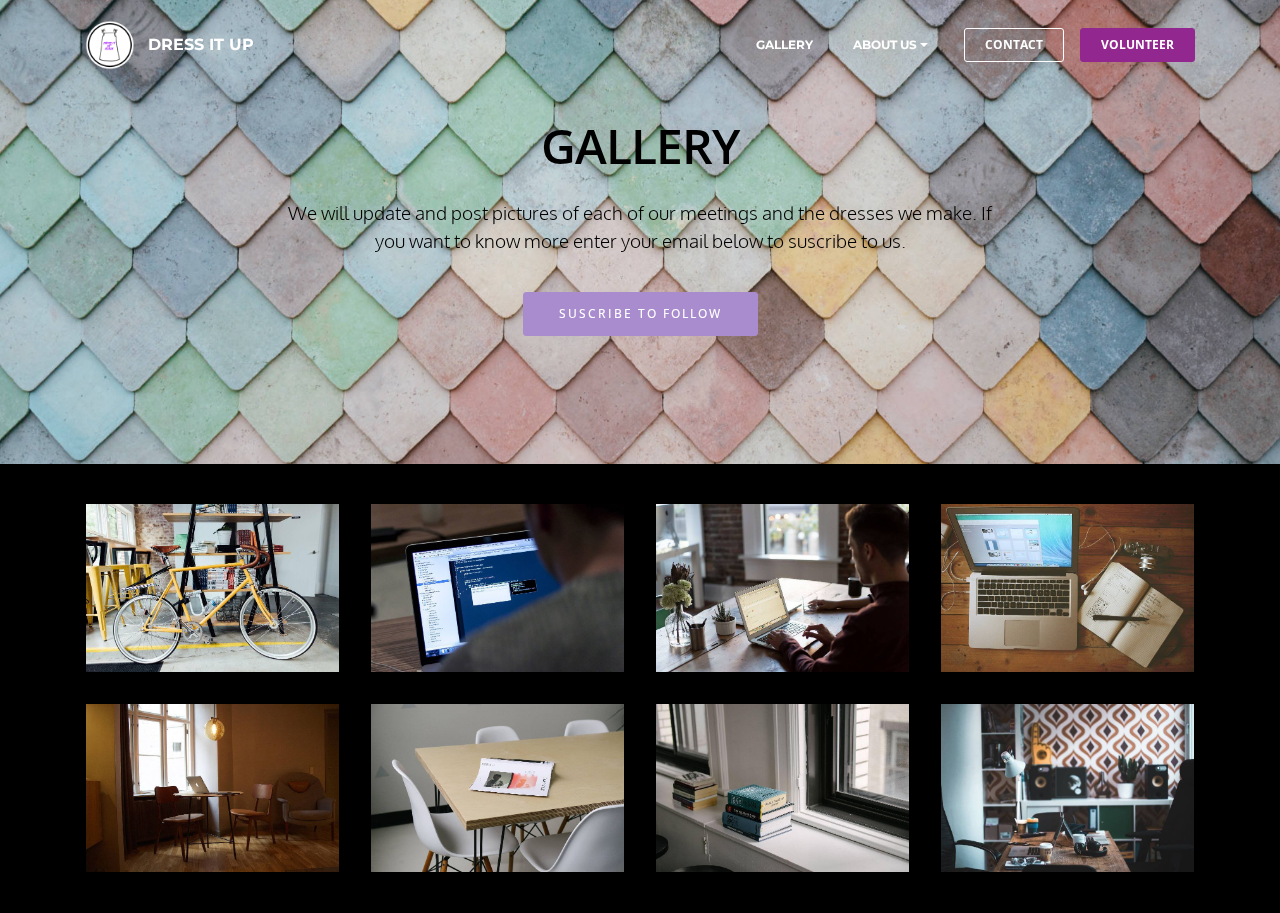
<file: gallery.html>
<!DOCTYPE html>
<html  >
<head>
  <!-- Site made with Mobirise Website Builder v4.11.6, https://mobirise.com -->
  <meta charset="UTF-8">
  <meta http-equiv="X-UA-Compatible" content="IE=edge">
  <meta name="generator" content="Mobirise v4.11.6, mobirise.com">
  <meta name="viewport" content="width=device-width, initial-scale=1, minimum-scale=1">
  <link rel="shortcut icon" href="assets/images/boucher-fashion-logo-128x128.png" type="image/x-icon">
  <meta name="description" content="Web Site Creator Description">
  
  <title>GALLERY</title>
  <link rel="stylesheet" href="assets/et-line-font-plugin/style.css">
  <link rel="stylesheet" href="https://fonts.googleapis.com/css?family=Montserrat:400,700">
  <link rel="stylesheet" href="https://fonts.googleapis.com/css?family=Raleway:100,100i,200,200i,300,300i,400,400i,500,500i,600,600i,700,700i,800,800i,900,900i">
  <link rel="stylesheet" href="https://fonts.googleapis.com/css?family=Lora:400,700,400italic,700italic&subset=latin">
  <link rel="stylesheet" href="assets/tether/tether.min.css">
  <link rel="stylesheet" href="assets/bootstrap/css/bootstrap.min.css">
  <link rel="stylesheet" href="assets/dropdown/css/style.css">
  <link rel="stylesheet" href="assets/animate.css/animate.min.css">
  <link rel="stylesheet" href="assets/theme/css/style.css">
  <link rel="stylesheet" href="assets/mobirise-gallery/style.css">
  <link rel="preload" as="style" href="assets/mobirise/css/mbr-additional.css"><link rel="stylesheet" href="assets/mobirise/css/mbr-additional.css" type="text/css">
  
  
  
</head>
<body>
  <section id="ext_menu-t" data-rv-view="56">

    <nav class="navbar navbar-dropdown transparent bg-color">
        <div class="container">

            <div class="mbr-table">
                <div class="mbr-table-cell">

                    <div class="navbar-brand">
                        <a href="https://mobirise.com" class="navbar-logo"><img src="assets/images/boucher-fashion-logo-128x128.png" alt="Mobirise"></a>
                        <a class="navbar-caption" href="index.html">DRESS IT UP</a>
                    </div>

                </div>
                <div class="mbr-table-cell">

                    <button class="navbar-toggler pull-xs-right hidden-md-up" type="button" data-toggle="collapse" data-target="#exCollapsingNavbar">
                        <div class="hamburger-icon"></div>
                    </button>

                    <ul class="nav-dropdown collapse pull-xs-right nav navbar-nav navbar-toggleable-sm" id="exCollapsingNavbar"><li class="nav-item"><a class="nav-link link" href="gallery.html">GALLERY</a></li><li class="nav-item dropdown open"><a class="nav-link link dropdown-toggle" href="aboutus.html" aria-expanded="true" data-toggle="dropdown-submenu">ABOUT US</a><div class="dropdown-menu"><a class="dropdown-item" href="charities.html" aria-expanded="false">Who We Support</a><a class="dropdown-item" href="aboutus.html" aria-expanded="false">Our Leaders<br></a></div></li><li class="nav-item nav-btn"><a class="nav-link btn btn-white btn-white-outline" href="contactus.html">CONTACT</a></li><li class="nav-item nav-btn"><a class="nav-link btn btn-primary" href="volunteer.html">VOLUNTEER</a></li></ul>
                    <button hidden="" class="navbar-toggler navbar-close" type="button" data-toggle="collapse" data-target="#exCollapsingNavbar">
                        <div class="close-icon"></div>
                    </button>

                </div>
            </div>

        </div>
    </nav>

</section>

<section class="engine"><a href="https://mobirise.info/x">css templates</a></section><section class="mbr-section article mbr-parallax-background mbr-after-navbar" id="msg-box3-26" data-rv-view="58" style="background-image: url(assets/images/andrew-ridley-jr4zf-rieji-unsplash-2000x1500.jpg); padding-top: 120px; padding-bottom: 120px;">

    
    <div class="container">
        <div class="row">
            <div class="col-md-8 col-md-offset-2 text-xs-center">
                <h3 class="mbr-section-title display-2">GALLERY</h3>
                <div class="lead"><p>We will update and post pictures of each of our meetings and the dresses we make. If you want to know more enter your email below to suscribe to us.</p></div>
                <div><a class="btn btn-secondary" href="contactus.html" target="_blank">SUSCRIBE TO FOLLOW</a></div>
            </div>
        </div>
    </div>

</section>

<section class="mbr-gallery mbr-section mbr-section-nopadding mbr-slider-carousel" data-filter="false" id="gallery3-2b" data-rv-view="61" style="background-color: rgb(0, 0, 0); padding-top: 1.5rem; padding-bottom: 1.5rem;">
    <!-- Filter -->
    

    <!-- Gallery -->
    <div class="mbr-gallery-row container">
        <div class=" mbr-gallery-layout-default">
            <div>
                <div>
                    <div class="mbr-gallery-item mbr-gallery-item__mobirise3 mbr-gallery-item--p1" data-video-url="false" data-tags="Awesome">
                        <div href="#lb-gallery3-2b" data-slide-to="0" data-toggle="modal">
                            
                            

                            <img src="assets/images/bike-small.jpg" alt="" title="">
                            
                            <span class="icon-focus"></span>
                            
                        </div>
                    </div><div class="mbr-gallery-item mbr-gallery-item__mobirise3 mbr-gallery-item--p1" data-video-url="false" data-tags="Responsive">
                        <div href="#lb-gallery3-2b" data-slide-to="1" data-toggle="modal">
                            
                            

                            <img src="assets/images/code-man-small.jpg" alt="" title="">
                            
                            <span class="icon-focus"></span>
                            
                        </div>
                    </div><div class="mbr-gallery-item mbr-gallery-item__mobirise3 mbr-gallery-item--p1" data-video-url="false" data-tags="Creative">
                        <div href="#lb-gallery3-2b" data-slide-to="2" data-toggle="modal">
                            
                            

                            <img src="assets/images/coworkers-small.jpg" alt="" title="">
                            
                            <span class="icon-focus"></span>
                            
                        </div>
                    </div><div class="mbr-gallery-item mbr-gallery-item__mobirise3 mbr-gallery-item--p1" data-video-url="false" data-tags="Animated">
                        <div href="#lb-gallery3-2b" data-slide-to="3" data-toggle="modal">
                            
                            

                            <img src="assets/images/desktop-small.jpg" alt="" title="">
                            
                            <span class="icon-focus"></span>
                            
                        </div>
                    </div><div class="mbr-gallery-item mbr-gallery-item__mobirise3 mbr-gallery-item--p1" data-video-url="false" data-tags="Awesome">
                        <div href="#lb-gallery3-2b" data-slide-to="4" data-toggle="modal">
                            
                            

                            <img src="assets/images/room-laptop-small.jpg" alt="" title="">
                            
                            <span class="icon-focus"></span>
                            
                        </div>
                    </div><div class="mbr-gallery-item mbr-gallery-item__mobirise3 mbr-gallery-item--p1" data-video-url="false" data-tags="Beautiful">
                        <div href="#lb-gallery3-2b" data-slide-to="5" data-toggle="modal">
                            
                            

                            <img src="assets/images/table-small.jpg" alt="" title="">
                            
                            <span class="icon-focus"></span>
                            
                        </div>
                    </div><div class="mbr-gallery-item mbr-gallery-item__mobirise3 mbr-gallery-item--p1" data-video-url="false" data-tags="Responsive">
                        <div href="#lb-gallery3-2b" data-slide-to="6" data-toggle="modal">
                            
                            

                            <img src="assets/images/windows-books-small.jpg" alt="" title="">
                            
                            <span class="icon-focus"></span>
                            
                        </div>
                    </div><div class="mbr-gallery-item mbr-gallery-item__mobirise3 mbr-gallery-item--p1" data-video-url="false" data-tags="Animated">
                        <div href="#lb-gallery3-2b" data-slide-to="7" data-toggle="modal">
                            
                            

                            <img src="assets/images/working-area-small.jpg" alt="" title="">
                            
                            <span class="icon-focus"></span>
                            
                        </div>
                    </div>
                </div>
            </div>
            <div class="clearfix"></div>
        </div>
    </div>

    <!-- Lightbox -->
    <div data-app-prevent-settings="" class="mbr-slider modal fade carousel slide" tabindex="-1" data-keyboard="true" data-interval="false" id="lb-gallery3-2b">
        <div class="modal-dialog">
            <div class="modal-content">
                <div class="modal-body">
                    <ol class="carousel-indicators">
                        <li data-app-prevent-settings="" data-target="#lb-gallery3-2b" class=" active" data-slide-to="0"></li><li data-app-prevent-settings="" data-target="#lb-gallery3-2b" data-slide-to="1"></li><li data-app-prevent-settings="" data-target="#lb-gallery3-2b" data-slide-to="2"></li><li data-app-prevent-settings="" data-target="#lb-gallery3-2b" data-slide-to="3"></li><li data-app-prevent-settings="" data-target="#lb-gallery3-2b" data-slide-to="4"></li><li data-app-prevent-settings="" data-target="#lb-gallery3-2b" data-slide-to="5"></li><li data-app-prevent-settings="" data-target="#lb-gallery3-2b" data-slide-to="6"></li><li data-app-prevent-settings="" data-target="#lb-gallery3-2b" data-slide-to="7"></li>
                    </ol>
                    <div class="carousel-inner">
                        <div class="carousel-item active">
                            <img src="assets/images/bike.jpg" alt="" title="">
                        </div><div class="carousel-item">
                            <img src="assets/images/code-man.jpg" alt="" title="">
                        </div><div class="carousel-item">
                            <img src="assets/images/coworkers.jpg" alt="" title="">
                        </div><div class="carousel-item">
                            <img src="assets/images/desktop.jpg" alt="" title="">
                        </div><div class="carousel-item">
                            <img src="assets/images/room-laptop.jpg" alt="" title="">
                        </div><div class="carousel-item">
                            <img src="assets/images/table.jpg" alt="" title="">
                        </div><div class="carousel-item">
                            <img src="assets/images/windows-books.jpg" alt="" title="">
                        </div><div class="carousel-item">
                            <img src="assets/images/working-area.jpg" alt="" title="">
                        </div>
                    </div>
                    <a class="left carousel-control" role="button" data-slide="prev" href="#lb-gallery3-2b">
                        <span class="icon-prev" aria-hidden="true"></span>
                        <span class="sr-only">Previous</span>
                    </a>
                    <a class="right carousel-control" role="button" data-slide="next" href="#lb-gallery3-2b">
                        <span class="icon-next" aria-hidden="true"></span>
                        <span class="sr-only">Next</span>
                    </a>

                    <a class="close" href="#" role="button" data-dismiss="modal">
                        <span aria-hidden="true">×</span>
                        <span class="sr-only">Close</span>
                    </a>
                </div>
            </div>
        </div>
    </div>
</section>


  <script src="assets/web/assets/jquery/jquery.min.js"></script>
  <script src="assets/tether/tether.min.js"></script>
  <script src="assets/bootstrap/js/bootstrap.min.js"></script>
  <script src="assets/smooth-scroll/smooth-scroll.js"></script>
  <script src="assets/dropdown/js/script.min.js"></script>
  <script src="assets/touch-swipe/jquery.touch-swipe.min.js"></script>
  <script src="assets/bootstrap-carousel-swipe/bootstrap-carousel-swipe.js"></script>
  <script src="assets/jarallax/jarallax.js"></script>
  <script src="assets/masonry/masonry.pkgd.min.js"></script>
  <script src="assets/imagesloaded/imagesloaded.pkgd.min.js"></script>
  <script src="assets/viewport-checker/jquery.viewportchecker.js"></script>
  <script src="assets/theme/js/script.js"></script>
  <script src="assets/mobirise-gallery/player.min.js"></script>
  <script src="assets/mobirise-gallery/script.js"></script>
  
  
 <div id="scrollToTop" class="scrollToTop mbr-arrow-up"><a style="text-align: center;"><i class="mbr-arrow-up-icon mbr-arrow-up-icon-cm cm-icon cm-icon-smallarrow-up"></i></a></div>
    <input name="animation" type="hidden">
  </body>
</html>
</file>
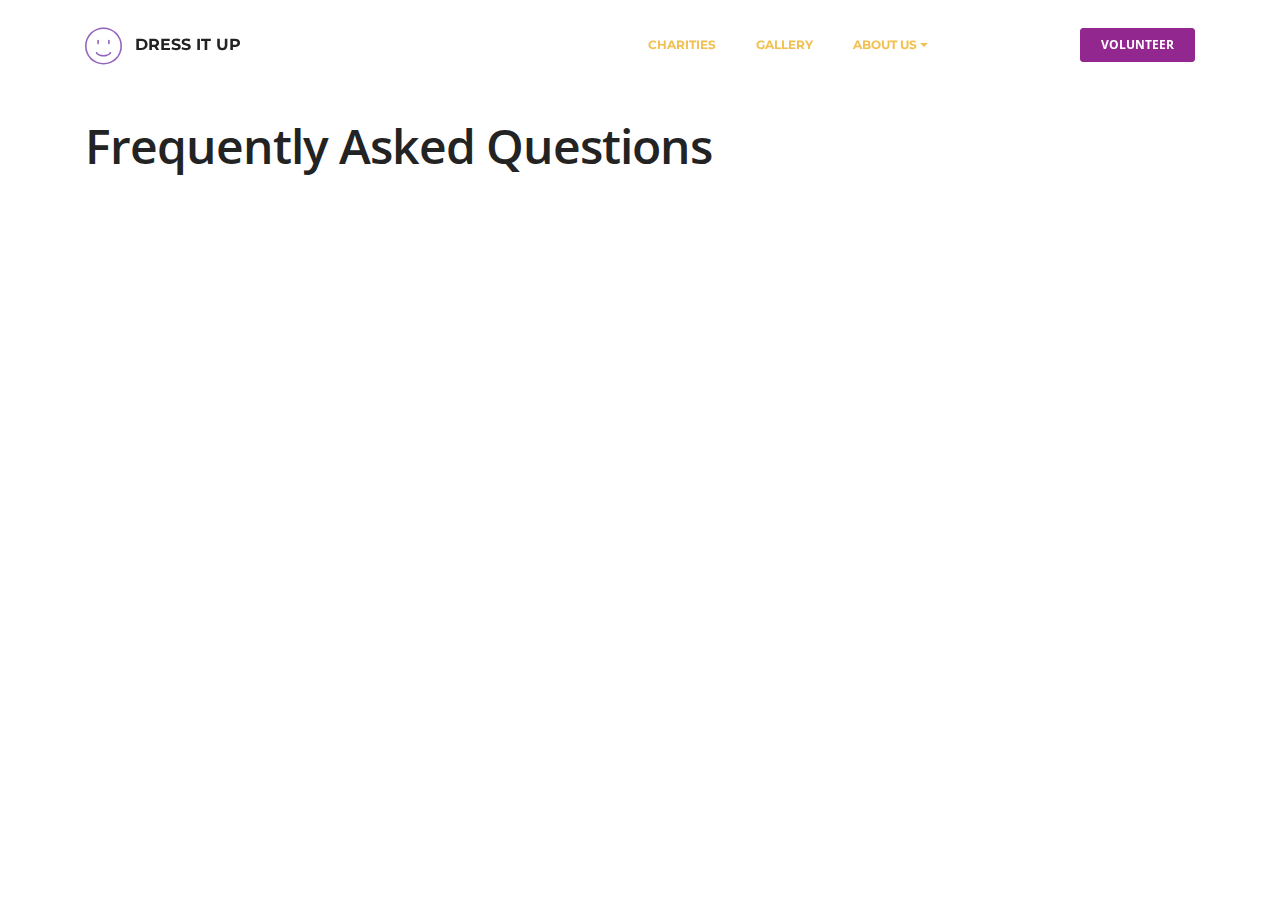
<file: page6.html>
<!DOCTYPE html>
<html >
<head>
  <!-- Site made with Mobirise Website Builder v4.7.10, https://mobirise.com -->
  <meta charset="UTF-8">
  <meta http-equiv="X-UA-Compatible" content="IE=edge">
  <meta name="generator" content="Mobirise v4.7.10, mobirise.com">
  <meta name="viewport" content="width=device-width, initial-scale=1, minimum-scale=1">
  <link rel="shortcut icon" href="assets/images/mbr-favicon.png" type="image/x-icon">
  <meta name="description" content="Web Generator Description">
  <title>Web Generator Title</title>
  <link rel="stylesheet" href="assets/web/assets/mobirise-icons/mobirise-icons.css">
  <link rel="stylesheet" href="https://fonts.googleapis.com/css?family=Montserrat:400,700">
  <link rel="stylesheet" href="https://fonts.googleapis.com/css?family=Raleway:100,100i,200,200i,300,300i,400,400i,500,500i,600,600i,700,700i,800,800i,900,900i">
  <link rel="stylesheet" href="https://fonts.googleapis.com/css?family=Lora:400,700,400italic,700italic&subset=latin">
  <link rel="stylesheet" href="assets/tether/tether.min.css">
  <link rel="stylesheet" href="assets/bootstrap/css/bootstrap.min.css">
  <link rel="stylesheet" href="assets/dropdown/css/style.css">
  <link rel="stylesheet" href="assets/animate.css/animate.min.css">
  <link rel="stylesheet" href="assets/theme/css/style.css">
  <link rel="stylesheet" href="assets/mobirise/css/mbr-additional.css" type="text/css">
  
  
  
</head>
<body>
  <section id="ext_menu-22" data-rv-view="244">

    <nav class="navbar navbar-dropdown navbar-fixed-top">
        <div class="container">

            <div class="mbr-table">
                <div class="mbr-table-cell">

                    <div class="navbar-brand">
                        <a href="https://mobirise.com" class="mbri-smile-face mbr-iconfont mbr-iconfont-menu navbar-logo" style="color: rgb(147, 101, 184);"></a>
                        <a class="navbar-caption" href="index.html">DRESS IT UP</a>
                    </div>

                </div>
                <div class="mbr-table-cell">

                    <button class="navbar-toggler pull-xs-right hidden-md-up" type="button" data-toggle="collapse" data-target="#exCollapsingNavbar">
                        <div class="hamburger-icon"></div>
                    </button>

                    <ul class="nav-dropdown collapse pull-xs-right nav navbar-nav navbar-toggleable-sm" id="exCollapsingNavbar"><li class="nav-item"><a class="nav-link link" href="charities.html">CHARITIES</a></li><li class="nav-item"><a class="nav-link link" href="gallery.html">GALLERY</a></li><li class="nav-item dropdown open"><a class="nav-link link dropdown-toggle" href="aboutus.html" data-toggle="dropdown-submenu" aria-expanded="true">ABOUT US</a><div class="dropdown-menu"><a class="dropdown-item" href="#">FAQ'S<br></a></div></li><li class="nav-item nav-btn"><a class="nav-link btn btn-white btn-white-outline" href="contactus.html">CONTACT</a></li><li class="nav-item nav-btn"><a class="nav-link btn btn-primary" href="volunteer.html">VOLUNTEER</a></li></ul>
                    <button hidden="" class="navbar-toggler navbar-close" type="button" data-toggle="collapse" data-target="#exCollapsingNavbar">
                        <div class="close-icon"></div>
                    </button>

                </div>
            </div>

        </div>
    </nav>

</section>

<section class="engine"><a href="https://mobiri.se/o">free portfolio web templates</a></section><section class="mbr-section mbr-section__container article mbr-after-navbar" id="header3-23" data-rv-view="246" style="background-color: rgb(255, 255, 255); padding-top: 120px; padding-bottom: 40px;">
    <div class="container">
        <div class="row">
            <div class="col-xs-12">
                <h3 class="mbr-section-title display-2">Frequently Asked Questions</h3>
                
            </div>
        </div>
    </div>
</section>


  <script src="assets/web/assets/jquery/jquery.min.js"></script>
  <script src="assets/tether/tether.min.js"></script>
  <script src="assets/bootstrap/js/bootstrap.min.js"></script>
  <script src="assets/smooth-scroll/smooth-scroll.js"></script>
  <script src="assets/dropdown/js/script.min.js"></script>
  <script src="assets/touch-swipe/jquery.touch-swipe.min.js"></script>
  <script src="assets/viewport-checker/jquery.viewportchecker.js"></script>
  <script src="assets/theme/js/script.js"></script>
  
  
  <input name="animation" type="hidden">
   <div id="scrollToTop" class="scrollToTop mbr-arrow-up"><a style="text-align: center;"><i class="mbr-arrow-up-icon"></i></a></div>
  </body>
</html>
</file>
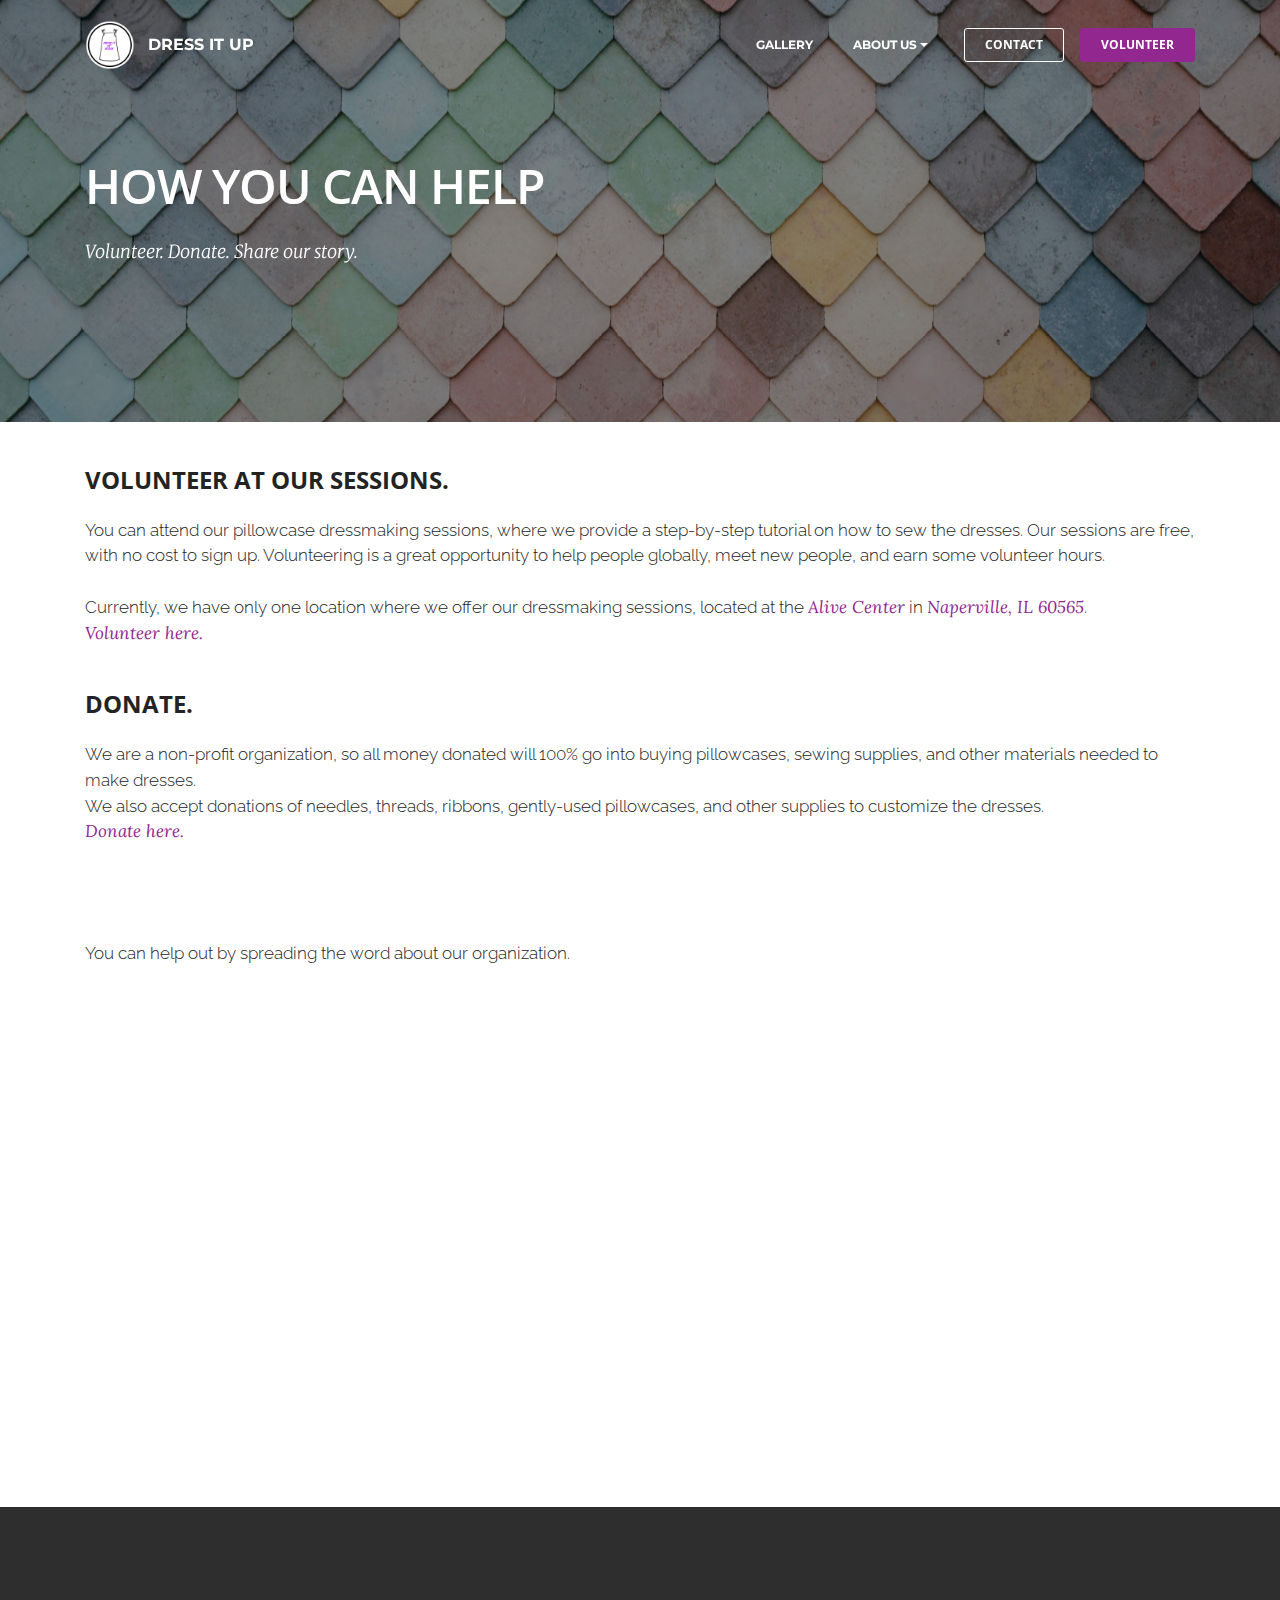
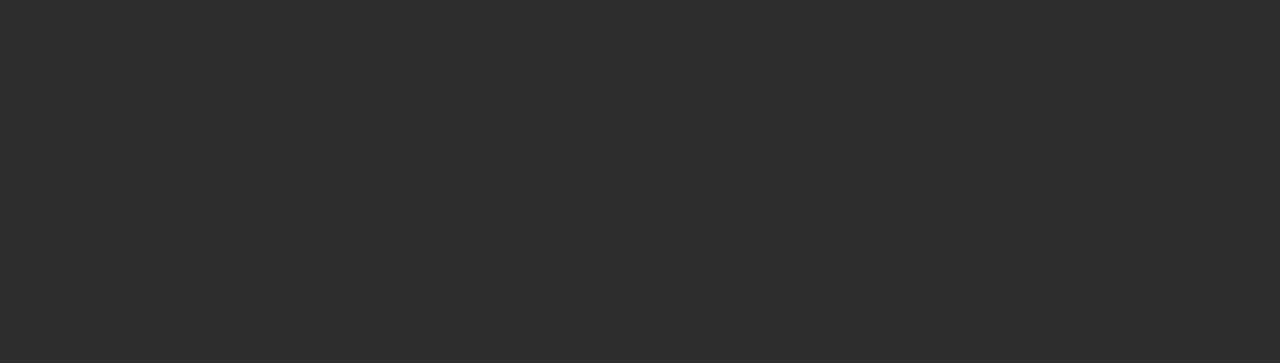
<file: volunteer.html>
<!DOCTYPE html>
<html  >
<head>
  <!-- Site made with Mobirise Website Builder v4.11.6, https://mobirise.com -->
  <meta charset="UTF-8">
  <meta http-equiv="X-UA-Compatible" content="IE=edge">
  <meta name="generator" content="Mobirise v4.11.6, mobirise.com">
  <meta name="viewport" content="width=device-width, initial-scale=1, minimum-scale=1">
  <link rel="shortcut icon" href="assets/images/boucher-fashion-logo-128x128.png" type="image/x-icon">
  <meta name="description" content="Web Site Builder Description">
  
  <title>VOLUNTEER</title>
  <link rel="stylesheet" href="https://fonts.googleapis.com/css?family=Montserrat:400,700">
  <link rel="stylesheet" href="https://fonts.googleapis.com/css?family=Raleway:100,100i,200,200i,300,300i,400,400i,500,500i,600,600i,700,700i,800,800i,900,900i">
  <link rel="stylesheet" href="https://fonts.googleapis.com/css?family=Lora:400,700,400italic,700italic&subset=latin">
  <link rel="stylesheet" href="assets/tether/tether.min.css">
  <link rel="stylesheet" href="assets/bootstrap/css/bootstrap.min.css">
  <link rel="stylesheet" href="assets/animate.css/animate.min.css">
  <link rel="stylesheet" href="assets/dropdown/css/style.css">
  <link rel="stylesheet" href="assets/theme/css/style.css">
  <link rel="preload" as="style" href="assets/mobirise/css/mbr-additional.css"><link rel="stylesheet" href="assets/mobirise/css/mbr-additional.css" type="text/css">
  
  
  
</head>
<body>
  <section id="ext_menu-k" data-rv-view="34">

    <nav class="navbar navbar-dropdown transparent bg-color">
        <div class="container">

            <div class="mbr-table">
                <div class="mbr-table-cell">

                    <div class="navbar-brand">
                        <a href="https://mobirise.com" class="navbar-logo"><img src="assets/images/boucher-fashion-logo-128x128.png" alt="Mobirise"></a>
                        <a class="navbar-caption" href="index.html">DRESS IT UP</a>
                    </div>

                </div>
                <div class="mbr-table-cell">

                    <button class="navbar-toggler pull-xs-right hidden-md-up" type="button" data-toggle="collapse" data-target="#exCollapsingNavbar">
                        <div class="hamburger-icon"></div>
                    </button>

                    <ul class="nav-dropdown collapse pull-xs-right nav navbar-nav navbar-toggleable-sm" id="exCollapsingNavbar"><li class="nav-item"><a class="nav-link link" href="gallery.html">GALLERY</a></li><li class="nav-item dropdown open"><a class="nav-link link dropdown-toggle" href="aboutus.html" aria-expanded="true" data-toggle="dropdown-submenu">ABOUT US</a><div class="dropdown-menu"><a class="dropdown-item" href="charities.html" aria-expanded="false">Who We Support</a><a class="dropdown-item" href="aboutus.html" aria-expanded="false">Our Leaders<br></a></div></li><li class="nav-item nav-btn"><a class="nav-link btn btn-white btn-white-outline" href="contactus.html">CONTACT</a></li><li class="nav-item nav-btn"><a class="nav-link btn btn-primary" href="volunteer.html">VOLUNTEER</a></li></ul>
                    <button hidden="" class="navbar-toggler navbar-close" type="button" data-toggle="collapse" data-target="#exCollapsingNavbar">
                        <div class="close-icon"></div>
                    </button>

                </div>
            </div>

        </div>
    </nav>

</section>

<section class="engine"><a href="https://mobirise.info/h">how to create your own web page for free</a></section><section class="mbr-section mbr-parallax-background mbr-after-navbar" id="content5-p" data-rv-view="31" style="background-image: url(assets/images/andrew-ridley-jr4zf-rieji-unsplash-2000x1500.jpg); padding-top: 160px; padding-bottom: 120px;">

    <div class="mbr-overlay" style="opacity: 0.4; background-color: rgb(0, 0, 0);">
    </div>

    <div class="container">
        <h3 class="mbr-section-title display-2">HOW YOU CAN HELP</h3>
        <div class="lead"><p><em>Volunteer. Donate. Share our story.</em></p></div>
    </div>

</section>

<section class="mbr-section article mbr-section__container" id="content1-14" data-rv-view="36" style="background-color: rgb(255, 255, 255); padding-top: 40px; padding-bottom: 20px;">

    <div class="container">
        <div class="row">
            <div class="col-xs-12 lead"><p><strong>VOLUNTEER AT OUR SESSIONS.</strong></p></div>
        </div>
    </div>

</section>

<section class="mbr-section article mbr-section__container" id="content1-n" data-rv-view="38" style="background-color: rgb(255, 255, 255); padding-top: 0px; padding-bottom: 20px;">

    <div class="container">
        <div class="row">
            <div class="col-xs-12 lead"><p>You can attend our pillowcase dressmaking sessions, where we provide a step-by-step tutorial on how to sew the dresses. Our sessions are free, with no cost to sign up. Volunteering is a great opportunity to help people globally, meet new people, and earn some volunteer hours.&nbsp;</p><p><br></p><p>Currently, we have only one location where we offer our dressmaking sessions, located at the <a href="http://alivenaperville.com/" target="_blank">Alive Center</a> in <a href="volunteer.html#map2-m">Naperville, IL 60565</a>.&nbsp;</p><p><a href="volunteer.html" target="_blank">Volunteer here.</a></p></div>
        </div>
    </div>

</section>

<section class="mbr-section article mbr-section__container" id="content1-15" data-rv-view="40" style="background-color: rgb(255, 255, 255); padding-top: 20px; padding-bottom: 20px;">

    <div class="container">
        <div class="row">
            <div class="col-xs-12 lead"><p><strong>DONATE.</strong></p></div>
        </div>
    </div>

</section>

<section class="mbr-section article mbr-section__container" id="content1-16" data-rv-view="42" style="background-color: rgb(255, 255, 255); padding-top: 0px; padding-bottom: 20px;">

    <div class="container">
        <div class="row">
            <div class="col-xs-12 lead"><p>We are a non-profit organization, so all money donated will 100% go into buying pillowcases, sewing supplies, and other materials needed to make dresses.</p><p>We also accept donations of needles, threads, ribbons, gently-used pillowcases, and other supplies to customize the dresses.</p><p><a href="contactus.html" target="_blank">Donate here.</a></p></div>
        </div>
    </div>

</section>

<section class="mbr-section article mbr-section__container" id="content1-17" data-rv-view="44" style="background-color: rgb(255, 255, 255); padding-top: 20px; padding-bottom: 20px;">

    <div class="container">
        <div class="row">
            <div class="col-xs-12 lead"><p><strong>SHARE OUR STORY. SPREAD THE WORD.</strong></p></div>
        </div>
    </div>

</section>

<section class="mbr-section article mbr-section__container" id="content1-18" data-rv-view="46" style="background-color: rgb(255, 255, 255); padding-top: 0px; padding-bottom: 20px;">

    <div class="container">
        <div class="row">
            <div class="col-xs-12 lead">You can help out by spreading the word about our organization.&nbsp;</div>
        </div>
    </div>

</section>

<section class="mbr-section mbr-section__container" id="map2-m" data-rv-view="48" style="background-color: rgb(255, 255, 255); padding-top: 40px; padding-bottom: 80px;">
    <div class="container">
        <div class="row">
            <div class="col-xs-12">
                <div class="mbr-map"><iframe frameborder="0" style="border:0" src="https://www.google.com/maps/embed/v1/place?key=AIzaSyCy9r70T3NYf3PhvVflTo0_zdif2_IoIYs&amp;q=place_id:ChIJ-WVMHsxXDogRLEd3Xmm-6Ug" allowfullscreen=""></iframe></div>
            </div>
        </div>
    </div>
</section>

<section class="mbr-section form2" id="form2-1q" data-rv-view="50" style="background-color: rgb(46, 46, 46); padding-top: 120px; padding-bottom: 120px;">
        
    <div class="mbr-section mbr-section__container mbr-section__container--middle">
        <div class="container">
            <div class="row">
                <div class="col-xs-12 text-xs-center">
                    <h3 class="mbr-section-title display-2">SUBSCRIBE FORM</h3>
                    <small class="mbr-section-subtitle">Subscribe to get notifications on our upcoming sessions.</small>
                </div>
            </div>
        </div>
    </div>
    <div class="mbr-section mbr-section-nopadding">
        <div class="container">
            <div class="row">
                <div class="col-xs-12 col-lg-10 col-lg-offset-1" data-form-type="formoid">
                    <div data-form-alert="true"><div hidden="" data-form-alert-success="true">Thanks for suscribing!</div></div>
                    <form class="mbr-form" action="https://mobirise.com/" method="post" data-form-title="SUBSCRIBE FORM">
                        <input type="hidden" value="1F4aQ+FQ+AP+YCcpf2Ena7ZFthENbrk00fcM+HhCFN/NEX5I7QYyTQmwLTZEdptNq3TtI2JXEsCrzuL05qGdoGE3WC/qIoa9DwRVfto+2qJ1KwTkG0npJClx6PWpiwes" data-form-email="true">
                        <div class="mbr-subscribe mbr-subscribe-dark input-group">
                            <input type="email" class="form-control" name="email" required="" data-form-field="Email" placeholder="Enter Your Email Address..." id="form2-1q-email">
                            <span class="input-group-btn"><button type="submit" class="btn btn-primary">SUBSCRIBE</button></span>
                        </div>
                    </form>
                </div>
            </div>
        </div>
    </div>
</section>


  <script src="assets/web/assets/jquery/jquery.min.js"></script>
  <script src="assets/tether/tether.min.js"></script>
  <script src="assets/bootstrap/js/bootstrap.min.js"></script>
  <script src="assets/touch-swipe/jquery.touch-swipe.min.js"></script>
  <script src="assets/smooth-scroll/smooth-scroll.js"></script>
  <script src="assets/jarallax/jarallax.js"></script>
  <script src="assets/viewport-checker/jquery.viewportchecker.js"></script>
  <script src="assets/dropdown/js/script.min.js"></script>
  <script src="assets/theme/js/script.js"></script>
  <script src="assets/formoid/formoid.min.js"></script>
  
  
 <div id="scrollToTop" class="scrollToTop mbr-arrow-up"><a style="text-align: center;"><i class="mbr-arrow-up-icon mbr-arrow-up-icon-cm cm-icon cm-icon-smallarrow-up"></i></a></div>
    <input name="animation" type="hidden">
  </body>
</html>
</file>
<file: assets/et-line-font-plugin/style.css>
@font-face {
	font-family: 'et-line';
	src:url('fonts/et-line.eot');
	src:url('fonts/et-line.eot?#iefix') format('embedded-opentype'),
		url('fonts/et-line.woff') format('woff'),
		url('fonts/et-line.ttf') format('truetype'),
		url('fonts/et-line.svg#et-line') format('svg');
	font-weight: normal;
	font-style: normal;
}

/* Use the following CSS code if you want to use data attributes for inserting your icons */
.etl-icon, [data-icon]:before {
	font-family: 'et-line';
	content: attr(data-icon);
	speak: none;
	font-weight: normal;
	font-variant: normal;
	text-transform: none;
	line-height: 1;
	-webkit-font-smoothing: antialiased;
	-moz-osx-font-smoothing: grayscale;
	display:inline-block;
}

/* Use the following CSS code if you want to have a class per icon */
/*
Instead of a list of all class selectors,
you can use the generic selector below, but it's slower:
[class*="icon-"] {
*/
.icon-mobile, .icon-laptop, .icon-desktop, .icon-tablet, .icon-phone, .icon-document, .icon-documents, .icon-search, .icon-clipboard, .icon-newspaper, .icon-notebook, .icon-book-open, .icon-browser, .icon-calendar, .icon-presentation, .icon-picture, .icon-pictures, .icon-video, .icon-camera, .icon-printer, .icon-toolbox, .icon-briefcase, .icon-wallet, .icon-gift, .icon-bargraph, .icon-grid, .icon-expand, .icon-focus, .icon-edit, .icon-adjustments, .icon-ribbon, .icon-hourglass, .icon-lock, .icon-megaphone, .icon-shield, .icon-trophy, .icon-flag, .icon-map, .icon-puzzle, .icon-basket, .icon-envelope, .icon-streetsign, .icon-telescope, .icon-gears, .icon-key, .icon-paperclip, .icon-attachment, .icon-pricetags, .icon-lightbulb, .icon-layers, .icon-pencil, .icon-tools, .icon-tools-2, .icon-scissors, .icon-paintbrush, .icon-magnifying-glass, .icon-circle-compass, .icon-linegraph, .icon-mic, .icon-strategy, .icon-beaker, .icon-caution, .icon-recycle, .icon-anchor, .icon-profile-male, .icon-profile-female, .icon-bike, .icon-wine, .icon-hotairballoon, .icon-globe, .icon-genius, .icon-map-pin, .icon-dial, .icon-chat, .icon-heart, .icon-cloud, .icon-upload, .icon-download, .icon-target, .icon-hazardous, .icon-piechart, .icon-speedometer, .icon-global, .icon-compass, .icon-lifesaver, .icon-clock, .icon-aperture, .icon-quote, .icon-scope, .icon-alarmclock, .icon-refresh, .icon-happy, .icon-sad, .icon-facebook, .icon-twitter, .icon-googleplus, .icon-rss, .icon-tumblr, .icon-linkedin, .icon-dribbble {
	font-family: 'et-line';
	speak: none;
	font-style: normal;
	font-weight: normal;
	font-variant: normal;
	text-transform: none;
	line-height: 1;
	-webkit-font-smoothing: antialiased;
	-moz-osx-font-smoothing: grayscale;
	display:inline-block;
}
.icon-mobile:before {
	content: "\e000";
}
.icon-laptop:before {
	content: "\e001";
}
.icon-desktop:before {
	content: "\e002";
}
.icon-tablet:before {
	content: "\e003";
}
.icon-phone:before {
	content: "\e004";
}
.icon-document:before {
	content: "\e005";
}
.icon-documents:before {
	content: "\e006";
}
.icon-search:before {
	content: "\e007";
}
.icon-clipboard:before {
	content: "\e008";
}
.icon-newspaper:before {
	content: "\e009";
}
.icon-notebook:before {
	content: "\e00a";
}
.icon-book-open:before {
	content: "\e00b";
}
.icon-browser:before {
	content: "\e00c";
}
.icon-calendar:before {
	content: "\e00d";
}
.icon-presentation:before {
	content: "\e00e";
}
.icon-picture:before {
	content: "\e00f";
}
.icon-pictures:before {
	content: "\e010";
}
.icon-video:before {
	content: "\e011";
}
.icon-camera:before {
	content: "\e012";
}
.icon-printer:before {
	content: "\e013";
}
.icon-toolbox:before {
	content: "\e014";
}
.icon-briefcase:before {
	content: "\e015";
}
.icon-wallet:before {
	content: "\e016";
}
.icon-gift:before {
	content: "\e017";
}
.icon-bargraph:before {
	content: "\e018";
}
.icon-grid:before {
	content: "\e019";
}
.icon-expand:before {
	content: "\e01a";
}
.icon-focus:before {
	content: "\e01b";
}
.icon-edit:before {
	content: "\e01c";
}
.icon-adjustments:before {
	content: "\e01d";
}
.icon-ribbon:before {
	content: "\e01e";
}
.icon-hourglass:before {
	content: "\e01f";
}
.icon-lock:before {
	content: "\e020";
}
.icon-megaphone:before {
	content: "\e021";
}
.icon-shield:before {
	content: "\e022";
}
.icon-trophy:before {
	content: "\e023";
}
.icon-flag:before {
	content: "\e024";
}
.icon-map:before {
	content: "\e025";
}
.icon-puzzle:before {
	content: "\e026";
}
.icon-basket:before {
	content: "\e027";
}
.icon-envelope:before {
	content: "\e028";
}
.icon-streetsign:before {
	content: "\e029";
}
.icon-telescope:before {
	content: "\e02a";
}
.icon-gears:before {
	content: "\e02b";
}
.icon-key:before {
	content: "\e02c";
}
.icon-paperclip:before {
	content: "\e02d";
}
.icon-attachment:before {
	content: "\e02e";
}
.icon-pricetags:before {
	content: "\e02f";
}
.icon-lightbulb:before {
	content: "\e030";
}
.icon-layers:before {
	content: "\e031";
}
.icon-pencil:before {
	content: "\e032";
}
.icon-tools:before {
	content: "\e033";
}
.icon-tools-2:before {
	content: "\e034";
}
.icon-scissors:before {
	content: "\e035";
}
.icon-paintbrush:before {
	content: "\e036";
}
.icon-magnifying-glass:before {
	content: "\e037";
}
.icon-circle-compass:before {
	content: "\e038";
}
.icon-linegraph:before {
	content: "\e039";
}
.icon-mic:before {
	content: "\e03a";
}
.icon-strategy:before {
	content: "\e03b";
}
.icon-beaker:before {
	content: "\e03c";
}
.icon-caution:before {
	content: "\e03d";
}
.icon-recycle:before {
	content: "\e03e";
}
.icon-anchor:before {
	content: "\e03f";
}
.icon-profile-male:before {
	content: "\e040";
}
.icon-profile-female:before {
	content: "\e041";
}
.icon-bike:before {
	content: "\e042";
}
.icon-wine:before {
	content: "\e043";
}
.icon-hotairballoon:before {
	content: "\e044";
}
.icon-globe:before {
	content: "\e045";
}
.icon-genius:before {
	content: "\e046";
}
.icon-map-pin:before {
	content: "\e047";
}
.icon-dial:before {
	content: "\e048";
}
.icon-chat:before {
	content: "\e049";
}
.icon-heart:before {
	content: "\e04a";
}
.icon-cloud:before {
	content: "\e04b";
}
.icon-upload:before {
	content: "\e04c";
}
.icon-download:before {
	content: "\e04d";
}
.icon-target:before {
	content: "\e04e";
}
.icon-hazardous:before {
	content: "\e04f";
}
.icon-piechart:before {
	content: "\e050";
}
.icon-speedometer:before {
	content: "\e051";
}
.icon-global:before {
	content: "\e052";
}
.icon-compass:before {
	content: "\e053";
}
.icon-lifesaver:before {
	content: "\e054";
}
.icon-clock:before {
	content: "\e055";
}
.icon-aperture:before {
	content: "\e056";
}
.icon-quote:before {
	content: "\e057";
}
.icon-scope:before {
	content: "\e058";
}
.icon-alarmclock:before {
	content: "\e059";
}
.icon-refresh:before {
	content: "\e05a";
}
.icon-happy:before {
	content: "\e05b";
}
.icon-sad:before {
	content: "\e05c";
}
.icon-facebook:before {
	content: "\e05d";
}
.icon-twitter:before {
	content: "\e05e";
}
.icon-googleplus:before {
	content: "\e05f";
}
.icon-rss:before {
	content: "\e060";
}
.icon-tumblr:before {
	content: "\e061";
}
.icon-linkedin:before {
	content: "\e062";
}
.icon-dribbble:before {
	content: "\e063";
}
</file>
<file: assets/web/assets/mobirise-icons/mobirise-icons.css>
@font-face {
  font-family: 'MobiriseIcons';
  src:  url('mobirise-icons.eot?spat4u');
  src:  url('mobirise-icons.eot?spat4u#iefix') format('embedded-opentype'),
    url('mobirise-icons.ttf?spat4u') format('truetype'),
    url('mobirise-icons.woff?spat4u') format('woff'),
    url('mobirise-icons.svg?spat4u#MobiriseIcons') format('svg');
  font-weight: normal;
  font-style: normal;
  font-display: swap;
}

[class^="mbri-"], [class*=" mbri-"] {
  /* use !important to prevent issues with browser extensions that change fonts */
  font-family: MobiriseIcons !important;
  speak: none;
  font-style: normal;
  font-weight: normal;
  font-variant: normal;
  text-transform: none;
  line-height: 1;

  /* Better Font Rendering =========== */
  -webkit-font-smoothing: antialiased;
  -moz-osx-font-smoothing: grayscale;
}

.mbri-add-submenu:before {
  content: "\e900";
}
.mbri-alert:before {
  content: "\e901";
}
.mbri-align-center:before {
  content: "\e902";
}
.mbri-align-justify:before {
  content: "\e903";
}
.mbri-align-left:before {
  content: "\e904";
}
.mbri-align-right:before {
  content: "\e905";
}
.mbri-android:before {
  content: "\e906";
}
.mbri-apple:before {
  content: "\e907";
}
.mbri-arrow-down:before {
  content: "\e908";
}
.mbri-arrow-next:before {
  content: "\e909";
}
.mbri-arrow-prev:before {
  content: "\e90a";
}
.mbri-arrow-up:before {
  content: "\e90b";
}
.mbri-bold:before {
  content: "\e90c";
}
.mbri-bookmark:before {
  content: "\e90d";
}
.mbri-bootstrap:before {
  content: "\e90e";
}
.mbri-briefcase:before {
  content: "\e90f";
}
.mbri-browse:before {
  content: "\e910";
}
.mbri-bulleted-list:before {
  content: "\e911";
}
.mbri-calendar:before {
  content: "\e912";
}
.mbri-camera:before {
  content: "\e913";
}
.mbri-cart-add:before {
  content: "\e914";
}
.mbri-cart-full:before {
  content: "\e915";
}
.mbri-cash:before {
  content: "\e916";
}
.mbri-change-style:before {
  content: "\e917";
}
.mbri-chat:before {
  content: "\e918";
}
.mbri-clock:before {
  content: "\e919";
}
.mbri-close:before {
  content: "\e91a";
}
.mbri-cloud:before {
  content: "\e91b";
}
.mbri-code:before {
  content: "\e91c";
}
.mbri-contact-form:before {
  content: "\e91d";
}
.mbri-credit-card:before {
  content: "\e91e";
}
.mbri-cursor-click:before {
  content: "\e91f";
}
.mbri-cust-feedback:before {
  content: "\e920";
}
.mbri-database:before {
  content: "\e921";
}
.mbri-delivery:before {
  content: "\e922";
}
.mbri-desktop:before {
  content: "\e923";
}
.mbri-devices:before {
  content: "\e924";
}
.mbri-down:before {
  content: "\e925";
}
.mbri-download:before {
  content: "\e989";
}
.mbri-drag-n-drop:before {
  content: "\e927";
}
.mbri-drag-n-drop2:before {
  content: "\e928";
}
.mbri-edit:before {
  content: "\e929";
}
.mbri-edit2:before {
  content: "\e92a";
}
.mbri-error:before {
  content: "\e92b";
}
.mbri-extension:before {
  content: "\e92c";
}
.mbri-features:before {
  content: "\e92d";
}
.mbri-file:before {
  content: "\e92e";
}
.mbri-flag:before {
  content: "\e92f";
}
.mbri-folder:before {
  content: "\e930";
}
.mbri-gift:before {
  content: "\e931";
}
.mbri-github:before {
  content: "\e932";
}
.mbri-globe:before {
  content: "\e933";
}
.mbri-globe-2:before {
  content: "\e934";
}
.mbri-growing-chart:before {
  content: "\e935";
}
.mbri-hearth:before {
  content: "\e936";
}
.mbri-help:before {
  content: "\e937";
}
.mbri-home:before {
  content: "\e938";
}
.mbri-hot-cup:before {
  content: "\e939";
}
.mbri-idea:before {
  content: "\e93a";
}
.mbri-image-gallery:before {
  content: "\e93b";
}
.mbri-image-slider:before {
  content: "\e93c";
}
.mbri-info:before {
  content: "\e93d";
}
.mbri-italic:before {
  content: "\e93e";
}
.mbri-key:before {
  content: "\e93f";
}
.mbri-laptop:before {
  content: "\e940";
}
.mbri-layers:before {
  content: "\e941";
}
.mbri-left-right:before {
  content: "\e942";
}
.mbri-left:before {
  content: "\e943";
}
.mbri-letter:before {
  content: "\e944";
}
.mbri-like:before {
  content: "\e945";
}
.mbri-link:before {
  content: "\e946";
}
.mbri-lock:before {
  content: "\e947";
}
.mbri-login:before {
  content: "\e948";
}
.mbri-logout:before {
  content: "\e949";
}
.mbri-magic-stick:before {
  content: "\e94a";
}
.mbri-map-pin:before {
  content: "\e94b";
}
.mbri-menu:before {
  content: "\e94c";
}
.mbri-mobile:before {
  content: "\e94d";
}
.mbri-mobile2:before {
  content: "\e94e";
}
.mbri-mobirise:before {
  content: "\e94f";
}
.mbri-more-horizontal:before {
  content: "\e950";
}
.mbri-more-vertical:before {
  content: "\e951";
}
.mbri-music:before {
  content: "\e952";
}
.mbri-new-file:before {
  content: "\e953";
}
.mbri-numbered-list:before {
  content: "\e954";
}
.mbri-opened-folder:before {
  content: "\e955";
}
.mbri-pages:before {
  content: "\e956";
}
.mbri-paper-plane:before {
  content: "\e957";
}
.mbri-paperclip:before {
  content: "\e958";
}
.mbri-photo:before {
  content: "\e959";
}
.mbri-photos:before {
  content: "\e95a";
}
.mbri-pin:before {
  content: "\e95b";
}
.mbri-play:before {
  content: "\e95c";
}
.mbri-plus:before {
  content: "\e95d";
}
.mbri-preview:before {
  content: "\e95e";
}
.mbri-print:before {
  content: "\e95f";
}
.mbri-protect:before {
  content: "\e960";
}
.mbri-question:before {
  content: "\e961";
}
.mbri-quote-left:before {
  content: "\e962";
}
.mbri-quote-right:before {
  content: "\e963";
}
.mbri-refresh:before {
  content: "\e964";
}
.mbri-responsive:before {
  content: "\e965";
}
.mbri-right:before {
  content: "\e966";
}
.mbri-rocket:before {
  content: "\e967";
}
.mbri-sad-face:before {
  content: "\e968";
}
.mbri-sale:before {
  content: "\e969";
}
.mbri-save:before {
  content: "\e96a";
}
.mbri-search:before {
  content: "\e96b";
}
.mbri-setting:before {
  content: "\e96c";
}
.mbri-setting2:before {
  content: "\e96d";
}
.mbri-setting3:before {
  content: "\e96e";
}
.mbri-share:before {
  content: "\e96f";
}
.mbri-shopping-bag:before {
  content: "\e970";
}
.mbri-shopping-basket:before {
  content: "\e971";
}
.mbri-shopping-cart:before {
  content: "\e972";
}
.mbri-sites:before {
  content: "\e973";
}
.mbri-smile-face:before {
  content: "\e974";
}
.mbri-speed:before {
  content: "\e975";
}
.mbri-star:before {
  content: "\e976";
}
.mbri-success:before {
  content: "\e977";
}
.mbri-sun:before {
  content: "\e978";
}
.mbri-sun2:before {
  content: "\e979";
}
.mbri-tablet:before {
  content: "\e97a";
}
.mbri-tablet-vertical:before {
  content: "\e97b";
}
.mbri-target:before {
  content: "\e97c";
}
.mbri-timer:before {
  content: "\e97d";
}
.mbri-to-ftp:before {
  content: "\e97e";
}
.mbri-to-local-drive:before {
  content: "\e97f";
}
.mbri-touch-swipe:before {
  content: "\e980";
}
.mbri-touch:before {
  content: "\e981";
}
.mbri-trash:before {
  content: "\e982";
}
.mbri-underline:before {
  content: "\e983";
}
.mbri-unlink:before {
  content: "\e984";
}
.mbri-unlock:before {
  content: "\e985";
}
.mbri-up-down:before {
  content: "\e986";
}
.mbri-up:before {
  content: "\e987";
}
.mbri-update:before {
  content: "\e988";
}
.mbri-upload:before {
 content: "\e926"; 
}
.mbri-user:before {
  content: "\e98a";
}
.mbri-user2:before {
  content: "\e98b";
}
.mbri-users:before {
  content: "\e98c";
}
.mbri-video:before {
  content: "\e98d";
}
.mbri-video-play:before {
  content: "\e98e";
}
.mbri-watch:before {
  content: "\e98f";
}
.mbri-website-theme:before {
  content: "\e990";
}
.mbri-wifi:before {
  content: "\e991";
}
.mbri-windows:before {
  content: "\e992";
}
.mbri-zoom-out:before {
  content: "\e993";
}
.mbri-redo:before {
  content: "\e994";
}
.mbri-undo:before {
  content: "\e995";
}
</file>
<file: assets/dropdown/css/style.css>
.navbar-dropdown {
  left: 0;
  padding: 0;
  position: absolute;
  right: 0;
  top: 0;
  transition: all 0.45s ease;
  z-index: 1030; }
  .navbar-dropdown .navbar-brand {
    float: none;
    font-size: 0;
    padding: 1.25rem 0;
    position: relative;
    transition: padding 0.25s ease;
    white-space: nowrap; }
    .navbar-dropdown .navbar-brand::before {
      content: "";
      display: inline-block;
      height: 100%;
      vertical-align: middle; }
  .navbar-dropdown .navbar-logo,
  .navbar-dropdown .navbar-caption {
    display: inline-block;
    vertical-align: middle; }
  .navbar-dropdown .navbar-logo {
    margin-right: 0.8rem;
    transition: margin 0.3s ease-in-out; }
    .navbar-dropdown .navbar-logo img {
      height: 3.125rem;
      transition: all 0.3s ease-in-out; }
  .navbar-dropdown .mbr-table-cell {
    height: 5.625rem; }
  .navbar-dropdown .navbar-caption {
    font-family: "Montserrat";
    font-size: 1rem;
    font-weight: 700;
    white-space: normal; }
    .navbar-dropdown .navbar-caption, .navbar-dropdown .navbar-caption:hover {
      color: inherit;
      text-decoration: none; }
  .navbar-dropdown.navbar-fixed-top {
    position: fixed; }
  .navbar-dropdown.bg-color.transparent {
    background: none !important; }
  .navbar-dropdown.navbar-short .navbar-brand {
    padding: 0.625rem 0; }
  .navbar-dropdown.navbar-short .navbar-logo {
    margin-right: 0.5rem; }
    .navbar-dropdown.navbar-short .navbar-logo img {
      height: 2.375rem; }
  .navbar-dropdown.navbar-short .mbr-table-cell {
    height: 3.625rem; }
  .navbar-dropdown .navbar-close {
    left: 0.6875rem;
    position: fixed;
    top: 0.75rem;
    z-index: 1000; }
  .navbar-dropdown.opened {
    background: none !important; }
    .navbar-dropdown.opened .navbar-brand,
    .navbar-dropdown.opened .navbar-toggler {
      display: none; }
  .navbar-dropdown .hamburger-icon {
    content: "";
    width: 16px;
    -webkit-box-shadow: 0 -6px 0 1px,0 0 0 1px,0 6px 0 1px;
    -moz-box-shadow: 0 -6px 0 1px,0 0 0 1px,0 6px 0 1px;
    box-shadow: 0 -6px 0 1px,0 0 0 1px,0 6px 0 1px; }
  .navbar-dropdown .close-icon {
    position: relative;
    width: 21px;
    height: 21px;
    overflow: hidden; }
    .navbar-dropdown .close-icon::before, .navbar-dropdown .close-icon::after {
      content: '';
      position: absolute;
      height: 2px;
      width: 100%;
      top: 50%;
      left: 0;
      margin-top: -1px; }
    .navbar-dropdown .close-icon::before {
      transform: rotate(45deg);
      -ms-transform: rotate(45deg);
      -webkit-transform: rotate(45deg); }
    .navbar-dropdown .close-icon::after {
      transform: rotate(-45deg);
      -ms-transform: rotate(-45deg);
      -webkit-transform: rotate(-45deg); }

.dropdown-menu .dropdown-toggle[data-toggle="dropdown-submenu"]::after {
  border-bottom: 0.35em solid transparent;
  border-left: 0.35em solid;
  border-right: 0;
  border-top: 0.35em solid transparent;
  margin-left: 0.3rem; }

.dropdown-menu .dropdown-item:focus {
  outline: 0; }

.nav-dropdown {
  display: table !important;
  font-family: "Montserrat";
  font-size: 0.75rem;
  font-weight: 700;
  height: auto !important; }
  .nav-dropdown .nav-item {
    display: table-cell;
    float: none;
    vertical-align: middle; }
  .nav-dropdown .nav-btn {
    padding-left: 1rem; }
  .nav-dropdown .link {
    margin: 1.667em;
    padding: 0;
    transition: color .2s ease-in-out; }
    .nav-dropdown .link.dropdown-toggle {
      margin-right: 2.583em; }
      .nav-dropdown .link.dropdown-toggle::after {
        margin-left: .25rem;
        border-top: 0.35em solid;
        border-right: 0.35em solid transparent;
        border-left: 0.35em solid transparent;
        border-bottom: 0; }
      .nav-dropdown .link.dropdown-toggle::after {
        display: block;
        margin-top: -0.1667em;
        position: absolute;
        right: 1.3333em;
        top: 50%; }
      .nav-dropdown .link.dropdown-toggle[aria-expanded="true"] {
        margin: 0;
        padding: 1.667em 2.583em 1.667em 1.667em; }
  .nav-dropdown .link::after,
  .nav-dropdown .dropdown-item::after {
    color: inherit; }
  .nav-dropdown .btn {
    font-size: 0.75rem;
    font-weight: 700;
    letter-spacing: 0;
    margin-bottom: 0;
    padding-left: 1.25rem;
    padding-right: 1.25rem; }
  .nav-dropdown .dropdown-menu {
    border-radius: 0;
    border: 0;
    left: 0;
    margin: 0;
    padding-bottom: 1.25rem;
    padding-top: 1.25rem; }
  .nav-dropdown .dropdown-submenu {
    left: 100%;
    margin-left: 0.125rem;
    margin-top: -1.25rem;
    top: 0; }
  .nav-dropdown .dropdown-item {
    font-size: 0.8125rem;
    font-weight: 500;
    line-height: 2;
    padding: 0.3846em 4.615em 0.3846em 1.5385em;
    position: relative;
    transition: color .2s ease-in-out, background-color .2s ease-in-out; }
    .nav-dropdown .dropdown-item::after {
      margin-top: -0.3077em;
      position: absolute;
      right: 1.1538em;
      top: 50%; }
    .nav-dropdown .dropdown-item:focus, .nav-dropdown .dropdown-item:hover {
      background: none; }

@media (max-width: 767px) {
  .nav-dropdown.navbar-toggleable-sm {
    bottom: 0;
    display: none;
    left: 0;
    overflow-x: hidden;
    position: fixed;
    top: 0;
    transform: translateX(-100%);
    -ms-transform: translateX(-100%);
    -webkit-transform: translateX(-100%);
    width: 18.75rem;
    z-index: 999; } }
.nav-dropdown.navbar-toggleable-xl {
  bottom: 0;
  display: none;
  left: 0;
  overflow-x: hidden;
  position: fixed;
  top: 0;
  transform: translateX(-100%);
  -ms-transform: translateX(-100%);
  -webkit-transform: translateX(-100%);
  width: 18.75rem;
  z-index: 999; }

.nav-dropdown-sm {
  display: block !important;
  overflow-x: hidden;
  overflow: auto;
  padding-top: 3.875rem; }
  .nav-dropdown-sm::after {
    content: "";
    display: block;
    height: 3rem;
    width: 100%; }
  .nav-dropdown-sm.collapse.in ~ .navbar-close {
    display: block !important; }
  .nav-dropdown-sm.collapsing, .nav-dropdown-sm.collapse.in {
    transform: translateX(0);
    -ms-transform: translateX(0);
    -webkit-transform: translateX(0);
    transition: all 0.25s ease-out;
    -webkit-transition: all 0.25s ease-out; }
  .nav-dropdown-sm.collapsing[aria-expanded="false"] {
    transform: translateX(-100%);
    -ms-transform: translateX(-100%);
    -webkit-transform: translateX(-100%); }
  .nav-dropdown-sm .nav-item {
    display: block;
    margin-left: 0 !important;
    padding-left: 0; }
  .nav-dropdown-sm .link,
  .nav-dropdown-sm .dropdown-item {
    border-top: 1px dotted rgba(255, 255, 255, 0.1);
    font-size: 0.8125rem;
    line-height: 1.6;
    margin: 0 !important;
    padding: 0.875rem 2.4rem 0.875rem 1.5625rem !important;
    position: relative;
    white-space: normal; }
    .nav-dropdown-sm .link:focus, .nav-dropdown-sm .link:hover,
    .nav-dropdown-sm .dropdown-item:focus,
    .nav-dropdown-sm .dropdown-item:hover {
      background: rgba(0, 0, 0, 0.2) !important; }
  .nav-dropdown-sm .nav-btn {
    position: relative;
    padding: 1.5625rem 1.5625rem 0 1.5625rem; }
    .nav-dropdown-sm .nav-btn::before {
      border-top: 1px dotted rgba(255, 255, 255, 0.1);
      content: "";
      left: 0;
      position: absolute;
      top: 0;
      width: 100%; }
    .nav-dropdown-sm .nav-btn + .nav-btn {
      padding-top: 0.625rem; }
      .nav-dropdown-sm .nav-btn + .nav-btn::before {
        display: none; }
  .nav-dropdown-sm .btn {
    padding: 0.625rem 0; }
  .nav-dropdown-sm .dropdown-toggle::after {
    position: absolute;
    right: 1.25rem;
    top: 50%;
    margin-top: -0.154em; }
  .nav-dropdown-sm .dropdown-toggle[data-toggle="dropdown-submenu"]::after {
    margin-left: .25rem;
    border-top: 0.35em solid;
    border-right: 0.35em solid transparent;
    border-left: 0.35em solid transparent;
    border-bottom: 0; }
  .nav-dropdown-sm .dropdown-toggle[data-toggle="dropdown-submenu"][aria-expanded="true"]::after {
    border-top: 0;
    border-right: 0.35em solid transparent;
    border-left: 0.35em solid transparent;
    border-bottom: 0.35em solid; }
  .nav-dropdown-sm .dropdown-menu {
    margin: 0;
    padding: 0;
    position: relative;
    top: 0;
    left: 0;
    width: 100%;
    border: 0;
    float: none;
    border-radius: 0;
    background: none; }

.is-builder .nav-dropdown.collapsing {
  transition: none !important; }

/*# sourceMappingURL=style.css.map */
</file>
<file: assets/mobirise/css/mbr-additional.css>
@import url(https://fonts.googleapis.com/css?family=Open+Sans+Condensed:300,700&display=swap);
@import url(https://fonts.googleapis.com/css?family=Lora:400,700&display=swap);
@import url(https://fonts.googleapis.com/css?family=Raleway:400,300,700&display=swap);
@import url(https://fonts.googleapis.com/css?family=Merriweather:400,300,700);
@import url(https://fonts.googleapis.com/css?family=Open+Sans+Condensed:300,700);
@import url(https://fonts.googleapis.com/css?family=Raleway:400,300,700);
@import url(https://fonts.googleapis.com/css?family=Oxygen:400,300,700);



body,
input,
textarea,
.mbr-company .list-group-text {
  font-family: 'Raleway', sans-serif;
}
.mbr-footer-content li,
.mbr-footer .mbr-contacts li {
  font-family: 'Raleway', sans-serif;
}
.btn,
.alert,
h1,
h2,
h3,
h4,
h5,
h6,
.h1,
.h2,
.h3,
.h4,
.h5,
.h6,
.display-1,
.display-2,
.display-3,
.display-4,
.mbr-figure .mbr-figure-caption,
.mbr-gallery-title,
.mbr-map [data-state-details],
.mbr-price {
  font-family: 'Open Sans Condensed', sans-serif;
}
.mbr-footer-content h1,
.mbr-footer .mbr-contacts h1,
.mbr-footer-content h2,
.mbr-footer .mbr-contacts h2,
.mbr-footer-content h3,
.mbr-footer .mbr-contacts h3,
.mbr-footer-content h4,
.mbr-footer .mbr-contacts h4,
.mbr-footer-content p strong,
.mbr-footer .mbr-contacts p strong,
.mbr-footer-content strong,
.mbr-footer .mbr-contacts strong {
  font-family: 'Open Sans Condensed', sans-serif;
}
.btn-sm,
.lead a,
.lead blockquote,
.mbr-section-subtitle,
.mbr-section-hero .mbr-section-lead,
.mbr-cards .card-subtitle,
.mbr-testimonial .card-block {
  font-family: 'Lora', serif;
}
.mbr-author-name {
  font-family: 'Open Sans Condensed', sans-serif;
}
.mbr-author-desc {
  font-family: 'Lora', serif;
}
.mbr-plan-title {
  font-family: 'Open Sans Condensed', sans-serif;
}
.mbr-plan-subtitle,
.mbr-plan-price-desc {
  font-family: 'Lora', serif;
}
.bg-primary {
  background-color: #92278f !important;
}
.bg-success {
  background-color: #632e62 !important;
}
.bg-info {
  background-color: #755dd9 !important;
}
.bg-warning {
  background-color: #ffffff !important;
}
.bg-danger {
  background-color: #949494 !important;
}
.btn-primary {
  background-color: #92278f;
  border-color: #92278f;
  color: #ffffff;
}
.btn-primary:hover,
.btn-primary:focus,
.btn-primary.focus,
.btn-primary:active,
.btn-primary.active {
  color: #ffffff;
  background-color: #561754;
  border-color: #561754;
}
.btn-primary.disabled,
.btn-primary:disabled {
  color: #ffffff !important;
  background-color: #561754 !important;
  border-color: #561754 !important;
}
.btn-secondary {
  background-color: #a98ccd;
  border-color: #a98ccd;
  color: #ffffff;
}
.btn-secondary:hover,
.btn-secondary:focus,
.btn-secondary.focus,
.btn-secondary:active,
.btn-secondary.active {
  color: #ffffff;
  background-color: #8157b6;
  border-color: #8157b6;
}
.btn-secondary.disabled,
.btn-secondary:disabled {
  color: #ffffff !important;
  background-color: #8157b6 !important;
  border-color: #8157b6 !important;
}
.btn-info {
  background-color: #755dd9;
  border-color: #755dd9;
  color: #ffffff;
}
.btn-info:hover,
.btn-info:focus,
.btn-info.focus,
.btn-info:active,
.btn-info.active {
  color: #ffffff;
  background-color: #482cbd;
  border-color: #482cbd;
}
.btn-info.disabled,
.btn-info:disabled {
  color: #ffffff !important;
  background-color: #482cbd !important;
  border-color: #482cbd !important;
}
.btn-success {
  background-color: #632e62;
  border-color: #632e62;
  color: #ffffff;
}
.btn-success:hover,
.btn-success:focus,
.btn-success.focus,
.btn-success:active,
.btn-success.active {
  color: #ffffff;
  background-color: #2f162e;
  border-color: #2f162e;
}
.btn-success.disabled,
.btn-success:disabled {
  color: #ffffff !important;
  background-color: #2f162e !important;
  border-color: #2f162e !important;
}
.btn-warning {
  background-color: #ffffff;
  border-color: #ffffff;
  color: #ffffff;
}
.btn-warning:hover,
.btn-warning:focus,
.btn-warning.focus,
.btn-warning:active,
.btn-warning.active {
  color: #ffffff;
  background-color: #d4d4d4;
  border-color: #d4d4d4;
}
.btn-warning.disabled,
.btn-warning:disabled {
  color: #ffffff !important;
  background-color: #d4d4d4 !important;
  border-color: #d4d4d4 !important;
}
.btn-danger {
  background-color: #949494;
  border-color: #949494;
  color: #ffffff;
}
.btn-danger:hover,
.btn-danger:focus,
.btn-danger.focus,
.btn-danger:active,
.btn-danger.active {
  color: #ffffff;
  background-color: #6e6e6e;
  border-color: #6e6e6e;
}
.btn-danger.disabled,
.btn-danger:disabled {
  color: #ffffff !important;
  background-color: #6e6e6e !important;
  border-color: #6e6e6e !important;
}
.btn-primary-outline {
  background: none;
  border-color: #421140;
  color: #421140;
}
.btn-primary-outline:hover,
.btn-primary-outline:focus,
.btn-primary-outline.focus,
.btn-primary-outline:active,
.btn-primary-outline.active {
  color: #ffffff;
  background-color: #92278f;
  border-color: #92278f;
}
.btn-primary-outline.disabled,
.btn-primary-outline:disabled {
  color: #ffffff !important;
  background-color: #92278f !important;
  border-color: #92278f !important;
}
.btn-secondary-outline {
  background: none;
  border-color: #744aa9;
  color: #744aa9;
}
.btn-secondary-outline:hover,
.btn-secondary-outline:focus,
.btn-secondary-outline.focus,
.btn-secondary-outline:active,
.btn-secondary-outline.active {
  color: #ffffff;
  background-color: #a98ccd;
  border-color: #a98ccd;
}
.btn-secondary-outline.disabled,
.btn-secondary-outline:disabled {
  color: #ffffff !important;
  background-color: #a98ccd !important;
  border-color: #a98ccd !important;
}
.btn-info-outline {
  background: none;
  border-color: #4028a8;
  color: #4028a8;
}
.btn-info-outline:hover,
.btn-info-outline:focus,
.btn-info-outline.focus,
.btn-info-outline:active,
.btn-info-outline.active {
  color: #ffffff;
  background-color: #755dd9;
  border-color: #755dd9;
}
.btn-info-outline.disabled,
.btn-info-outline:disabled {
  color: #ffffff !important;
  background-color: #755dd9 !important;
  border-color: #755dd9 !important;
}
.btn-success-outline {
  background: none;
  border-color: #1d0e1d;
  color: #1d0e1d;
}
.btn-success-outline:hover,
.btn-success-outline:focus,
.btn-success-outline.focus,
.btn-success-outline:active,
.btn-success-outline.active {
  color: #ffffff;
  background-color: #632e62;
  border-color: #632e62;
}
.btn-success-outline.disabled,
.btn-success-outline:disabled {
  color: #ffffff !important;
  background-color: #632e62 !important;
  border-color: #632e62 !important;
}
.btn-warning-outline {
  background: none;
  border-color: #ffffff;
  color: #ffffff;
}
.btn-warning-outline:hover,
.btn-warning-outline:focus,
.btn-warning-outline.focus,
.btn-warning-outline:active,
.btn-warning-outline.active {
  color: #ffffff;
  background-color: #ffffff;
  border-color: #ffffff;
}
.btn-warning-outline.disabled,
.btn-warning-outline:disabled {
  color: #ffffff !important;
  background-color: #ffffff !important;
  border-color: #ffffff !important;
}
.btn-danger-outline {
  background: none;
  border-color: #616161;
  color: #616161;
}
.btn-danger-outline:hover,
.btn-danger-outline:focus,
.btn-danger-outline.focus,
.btn-danger-outline:active,
.btn-danger-outline.active {
  color: #ffffff;
  background-color: #949494;
  border-color: #949494;
}
.btn-danger-outline.disabled,
.btn-danger-outline:disabled {
  color: #ffffff !important;
  background-color: #949494 !important;
  border-color: #949494 !important;
}
.text-primary {
  color: #92278f !important;
}
.text-success {
  color: #632e62 !important;
}
.text-info {
  color: #755dd9 !important;
}
.text-warning {
  color: #ffffff !important;
}
.text-danger {
  color: #949494 !important;
}
.alert-success {
  background-color: #632e62;
}
.alert-info {
  background-color: #755dd9;
}
.alert-warning {
  background-color: #ffffff;
}
.alert-danger {
  background-color: #949494;
}
.btn-social {
  border-color: #92278f;
}
.btn-social:hover {
  background: #92278f;
}
.mbr-company .list-group-item.active .list-group-text {
  color: #92278f;
}
.mbr-footer p a,
.mbr-footer ul a {
  color: #92278f;
}
.mbr-footer-content li::before,
.mbr-footer .mbr-contacts li::before {
  background: #92278f;
}
.mbr-footer-content li a:hover,
.mbr-footer .mbr-contacts li a:hover {
  color: #92278f;
}
.lead a,
.lead a:hover {
  color: #92278f;
}
.lead blockquote {
  border-color: #92278f;
}
.mbr-plan-header.bg-primary .mbr-plan-subtitle,
.mbr-plan-header.bg-primary .mbr-plan-price-desc {
  color: #d563d2;
}
.mbr-plan-header.bg-success .mbr-plan-subtitle,
.mbr-plan-header.bg-success .mbr-plan-price-desc {
  color: #b45db2;
}
.mbr-plan-header.bg-info .mbr-plan-subtitle,
.mbr-plan-header.bg-info .mbr-plan-price-desc {
  color: #ffffff;
}
.mbr-plan-header.bg-warning .mbr-plan-subtitle,
.mbr-plan-header.bg-warning .mbr-plan-price-desc {
  color: #ffffff;
}
.mbr-plan-header.bg-danger .mbr-plan-subtitle,
.mbr-plan-header.bg-danger .mbr-plan-price-desc {
  color: #d4d4d4;
}
.mbr-small-footer a,
.mbr-gallery-filter li:hover {
  color: #92278f;
}
#slider-2c H2 {
  text-align: right;
}
#ext_menu-0 .hide-buttons .nav-btn {
  display: none !important;
}
#ext_menu-0 .navbar-caption {
  color: #ffffff;
}
#ext_menu-0 .navbar-toggler {
  color: #ffffff;
}
#ext_menu-0 .close-icon::before,
#ext_menu-0 .close-icon::after {
  background-color: #ffffff;
}
#ext_menu-0 .link,
#ext_menu-0 .dropdown-item {
  color: #ffffff;
}
#ext_menu-0 .link {
  font-size: 0.75rem;
}
#ext_menu-0 .dropdown-item,
#ext_menu-0 .nav-dropdown-sm .link {
  font-size: 0.812rem;
}
#ext_menu-0 .link:hover,
#ext_menu-0 .dropdown-item:hover,
#ext_menu-0 .link:focus,
#ext_menu-0 .dropdown-item:focus {
  color: #92278f;
}
#ext_menu-0 .link[aria-expanded="true"],
#ext_menu-0 .dropdown-menu {
  background: #5d71a8;
}
#ext_menu-0 .nav-dropdown-sm .link:focus,
#ext_menu-0 .nav-dropdown-sm .link:hover,
#ext_menu-0 .nav-dropdown-sm .dropdown-item:focus,
#ext_menu-0 .nav-dropdown-sm .dropdown-item:hover {
  background: #7485b5!important;
}
#ext_menu-0 .navbar,
#ext_menu-0 .nav-dropdown-sm,
#ext_menu-0 .nav-dropdown-sm .link[aria-expanded="true"],
#ext_menu-0 .nav-dropdown-sm .dropdown-menu {
  background: #7e8eba;
}
#ext_menu-0 .bg-color.transparent .link {
  color: #ffffff;
  transition: none;
}
#ext_menu-0 .bg-color.transparent.opened .link {
  transition: color 0.2s ease-in-out;
}
#ext_menu-0 .bg-color.transparent.opened .link:hover,
#ext_menu-0 .bg-color.transparent.opened .link:focus {
  color: #92278f;
}
#ext_menu-0 .link[aria-expanded="true"],
#ext_menu-0 .dropdown-item[aria-expanded="true"] {
  color: #92278f!important;
}
#msg-box8-h .mbr-section-title,
#msg-box8-h p {
  color: #fff;
}
#msg-box8-h .mbr-section-title {
  color: #ffffff;
}
#msg-box8-h .lead P {
  color: #ffffff;
}
#features4-4 .card-subtitle {
  color: #bcbcbc;
}
#features4-4 .iconbox {
  background-color: #f2f2f2;
  border-color: #f2f2f2;
}
#content5-j .mbr-section-title,
#content5-j p {
  color: #fff;
}
#content5-j DIV {
  text-align: center;
  color: #ffffff;
}
#contacts4-19 UL {
  color: #92278f;
  text-align: left;
}





#content5-p .mbr-section-title,
#content5-p p {
  color: #fff;
}
#content5-p P {
  text-align: left;
  font-family: 'Merriweather', serif;
  font-size: 18px;
}
#ext_menu-k .hide-buttons .nav-btn {
  display: none !important;
}
#ext_menu-k .navbar-caption {
  color: #ffffff;
}
#ext_menu-k .navbar-toggler {
  color: #ffffff;
}
#ext_menu-k .close-icon::before,
#ext_menu-k .close-icon::after {
  background-color: #ffffff;
}
#ext_menu-k .link,
#ext_menu-k .dropdown-item {
  color: #ffffff;
}
#ext_menu-k .link {
  font-size: 0.75rem;
}
#ext_menu-k .dropdown-item,
#ext_menu-k .nav-dropdown-sm .link {
  font-size: 0.812rem;
}
#ext_menu-k .link:hover,
#ext_menu-k .dropdown-item:hover,
#ext_menu-k .link:focus,
#ext_menu-k .dropdown-item:focus {
  color: #92278f;
}
#ext_menu-k .link[aria-expanded="true"],
#ext_menu-k .dropdown-menu {
  background: #5d71a8;
}
#ext_menu-k .nav-dropdown-sm .link:focus,
#ext_menu-k .nav-dropdown-sm .link:hover,
#ext_menu-k .nav-dropdown-sm .dropdown-item:focus,
#ext_menu-k .nav-dropdown-sm .dropdown-item:hover {
  background: #7485b5!important;
}
#ext_menu-k .navbar,
#ext_menu-k .nav-dropdown-sm,
#ext_menu-k .nav-dropdown-sm .link[aria-expanded="true"],
#ext_menu-k .nav-dropdown-sm .dropdown-menu {
  background: #7e8eba;
}
#ext_menu-k .bg-color.transparent .link {
  color: #ffffff;
  transition: none;
}
#ext_menu-k .bg-color.transparent.opened .link {
  transition: color 0.2s ease-in-out;
}
#ext_menu-k .bg-color.transparent.opened .link:hover,
#ext_menu-k .bg-color.transparent.opened .link:focus {
  color: #92278f;
}
#ext_menu-k .link[aria-expanded="true"],
#ext_menu-k .dropdown-item[aria-expanded="true"] {
  color: #92278f!important;
}
#content1-14 P {
  font-family: 'Open Sans Condensed', sans-serif;
  font-size: 24px;
}
#content1-n P {
  font-family: 'Raleway', sans-serif;
}
#content1-15 P {
  font-family: 'Open Sans Condensed', sans-serif;
  font-size: 24px;
}
#content1-17 P {
  font-family: 'Open Sans Condensed', sans-serif;
  font-size: 24px;
}
#form2-1q .mbr-section-title {
  color: #fff;
}
#form2-1q .mbr-section-subtitle {
  color: #a0a0a0;
}

#ext_menu-t .hide-buttons .nav-btn {
  display: none !important;
}
#ext_menu-t .navbar-caption {
  color: #ffffff;
}
#ext_menu-t .navbar-toggler {
  color: #ffffff;
}
#ext_menu-t .close-icon::before,
#ext_menu-t .close-icon::after {
  background-color: #ffffff;
}
#ext_menu-t .link,
#ext_menu-t .dropdown-item {
  color: #ffffff;
}
#ext_menu-t .link {
  font-size: 0.75rem;
}
#ext_menu-t .dropdown-item,
#ext_menu-t .nav-dropdown-sm .link {
  font-size: 0.812rem;
}
#ext_menu-t .link:hover,
#ext_menu-t .dropdown-item:hover,
#ext_menu-t .link:focus,
#ext_menu-t .dropdown-item:focus {
  color: #92278f;
}
#ext_menu-t .link[aria-expanded="true"],
#ext_menu-t .dropdown-menu {
  background: #5d71a8;
}
#ext_menu-t .nav-dropdown-sm .link:focus,
#ext_menu-t .nav-dropdown-sm .link:hover,
#ext_menu-t .nav-dropdown-sm .dropdown-item:focus,
#ext_menu-t .nav-dropdown-sm .dropdown-item:hover {
  background: #7485b5!important;
}
#ext_menu-t .navbar,
#ext_menu-t .nav-dropdown-sm,
#ext_menu-t .nav-dropdown-sm .link[aria-expanded="true"],
#ext_menu-t .nav-dropdown-sm .dropdown-menu {
  background: #7e8eba;
}
#ext_menu-t .bg-color.transparent .link {
  color: #ffffff;
  transition: none;
}
#ext_menu-t .bg-color.transparent.opened .link {
  transition: color 0.2s ease-in-out;
}
#ext_menu-t .bg-color.transparent.opened .link:hover,
#ext_menu-t .bg-color.transparent.opened .link:focus {
  color: #92278f;
}
#ext_menu-t .link[aria-expanded="true"],
#ext_menu-t .dropdown-item[aria-expanded="true"] {
  color: #92278f!important;
}
#msg-box3-26 .mbr-section-title,
#msg-box3-26 p {
  color: #000;
}
#msg-box3-26 .lead P {
  font-size: 19px;
  font-family: 'Oxygen', sans-serif;
}
#ext_menu-1c .hide-buttons .nav-btn {
  display: none !important;
}
#ext_menu-1c .navbar-caption {
  color: #ffffff;
}
#ext_menu-1c .navbar-toggler {
  color: #ffffff;
}
#ext_menu-1c .close-icon::before,
#ext_menu-1c .close-icon::after {
  background-color: #ffffff;
}
#ext_menu-1c .link,
#ext_menu-1c .dropdown-item {
  color: #ffffff;
}
#ext_menu-1c .link {
  font-size: 0.75rem;
}
#ext_menu-1c .dropdown-item,
#ext_menu-1c .nav-dropdown-sm .link {
  font-size: 0.812rem;
}
#ext_menu-1c .link:hover,
#ext_menu-1c .dropdown-item:hover,
#ext_menu-1c .link:focus,
#ext_menu-1c .dropdown-item:focus {
  color: #92278f;
}
#ext_menu-1c .link[aria-expanded="true"],
#ext_menu-1c .dropdown-menu {
  background: #5d71a8;
}
#ext_menu-1c .nav-dropdown-sm .link:focus,
#ext_menu-1c .nav-dropdown-sm .link:hover,
#ext_menu-1c .nav-dropdown-sm .dropdown-item:focus,
#ext_menu-1c .nav-dropdown-sm .dropdown-item:hover {
  background: #7485b5!important;
}
#ext_menu-1c .navbar,
#ext_menu-1c .nav-dropdown-sm,
#ext_menu-1c .nav-dropdown-sm .link[aria-expanded="true"],
#ext_menu-1c .nav-dropdown-sm .dropdown-menu {
  background: #7e8eba;
}
#ext_menu-1c .bg-color.transparent .link {
  color: #ffffff;
  transition: none;
}
#ext_menu-1c .bg-color.transparent.opened .link {
  transition: color 0.2s ease-in-out;
}
#ext_menu-1c .bg-color.transparent.opened .link:hover,
#ext_menu-1c .bg-color.transparent.opened .link:focus {
  color: #92278f;
}
#ext_menu-1c .link[aria-expanded="true"],
#ext_menu-1c .dropdown-item[aria-expanded="true"] {
  color: #92278f!important;
}
#msg-box8-1x .mbr-section-title,
#msg-box8-1x p {
  color: #fff;
}
#ext_menu-z .hide-buttons .nav-btn {
  display: none !important;
}
#ext_menu-z .navbar-caption {
  color: #ffffff;
}
#ext_menu-z .navbar-toggler {
  color: #ffffff;
}
#ext_menu-z .close-icon::before,
#ext_menu-z .close-icon::after {
  background-color: #ffffff;
}
#ext_menu-z .link,
#ext_menu-z .dropdown-item {
  color: #ffffff;
}
#ext_menu-z .link {
  font-size: 0.75rem;
}
#ext_menu-z .dropdown-item,
#ext_menu-z .nav-dropdown-sm .link {
  font-size: 0.812rem;
}
#ext_menu-z .link:hover,
#ext_menu-z .dropdown-item:hover,
#ext_menu-z .link:focus,
#ext_menu-z .dropdown-item:focus {
  color: #92278f;
}
#ext_menu-z .link[aria-expanded="true"],
#ext_menu-z .dropdown-menu {
  background: #5d71a8;
}
#ext_menu-z .nav-dropdown-sm .link:focus,
#ext_menu-z .nav-dropdown-sm .link:hover,
#ext_menu-z .nav-dropdown-sm .dropdown-item:focus,
#ext_menu-z .nav-dropdown-sm .dropdown-item:hover {
  background: #7485b5!important;
}
#ext_menu-z .navbar,
#ext_menu-z .nav-dropdown-sm,
#ext_menu-z .nav-dropdown-sm .link[aria-expanded="true"],
#ext_menu-z .nav-dropdown-sm .dropdown-menu {
  background: #7e8eba;
}
#ext_menu-z .bg-color.transparent .link {
  color: #ffffff;
  transition: none;
}
#ext_menu-z .bg-color.transparent.opened .link {
  transition: color 0.2s ease-in-out;
}
#ext_menu-z .bg-color.transparent.opened .link:hover,
#ext_menu-z .bg-color.transparent.opened .link:focus {
  color: #92278f;
}
#ext_menu-z .link[aria-expanded="true"],
#ext_menu-z .dropdown-item[aria-expanded="true"] {
  color: #92278f!important;
}
#form1-10 .form-control-label {
  color: #000000;
}
#form1-10 SMALL {
  color: #000000;
}
#msg-box3-1r .mbr-section-title,
#msg-box3-1r p {
  color: #000;
}
#ext_menu-1c .hide-buttons .nav-btn {
  display: none !important;
}
#ext_menu-1c .navbar-caption {
  color: #ffffff;
}
#ext_menu-1c .navbar-toggler {
  color: #ffffff;
}
#ext_menu-1c .close-icon::before,
#ext_menu-1c .close-icon::after {
  background-color: #ffffff;
}
#ext_menu-1c .link,
#ext_menu-1c .dropdown-item {
  color: #ffffff;
}
#ext_menu-1c .link {
  font-size: 0.75rem;
}
#ext_menu-1c .dropdown-item,
#ext_menu-1c .nav-dropdown-sm .link {
  font-size: 0.812rem;
}
#ext_menu-1c .link:hover,
#ext_menu-1c .dropdown-item:hover,
#ext_menu-1c .link:focus,
#ext_menu-1c .dropdown-item:focus {
  color: #92278f;
}
#ext_menu-1c .link[aria-expanded="true"],
#ext_menu-1c .dropdown-menu {
  background: #5d71a8;
}
#ext_menu-1c .nav-dropdown-sm .link:focus,
#ext_menu-1c .nav-dropdown-sm .link:hover,
#ext_menu-1c .nav-dropdown-sm .dropdown-item:focus,
#ext_menu-1c .nav-dropdown-sm .dropdown-item:hover {
  background: #7485b5!important;
}
#ext_menu-1c .navbar,
#ext_menu-1c .nav-dropdown-sm,
#ext_menu-1c .nav-dropdown-sm .link[aria-expanded="true"],
#ext_menu-1c .nav-dropdown-sm .dropdown-menu {
  background: #7e8eba;
}
#ext_menu-1c .bg-color.transparent .link {
  color: #ffffff;
  transition: none;
}
#ext_menu-1c .bg-color.transparent.opened .link {
  transition: color 0.2s ease-in-out;
}
#ext_menu-1c .bg-color.transparent.opened .link:hover,
#ext_menu-1c .bg-color.transparent.opened .link:focus {
  color: #92278f;
}
#ext_menu-1c .link[aria-expanded="true"],
#ext_menu-1c .dropdown-item[aria-expanded="true"] {
  color: #92278f!important;
}
#msg-box8-1l .mbr-section-title,
#msg-box8-1l p {
  color: #fff;
}
#contacts4-1d UL {
  color: #92278f;
  text-align: left;
}
</file>
<file: assets/mobirise-gallery/style.css>
.mbr-gallery .icon {
  z-index: 100 !important;
}

.mbr-gallery .mbr-gallery-item>div:hover .icon-video,
.mbr-gallery .mbr-gallery-item>div:hover .icon-focus {
  opacity: 1;
}

.mbr-gallery .icon-video {
  color: white;
  opacity: 0;
  position: absolute;
  top: calc(50% - 24px);
  left: calc(50% - 27px);
  font-size: 3rem;
  transition: .2s opacity ease-in-out;
  z-index: 5;
}

.mbr-gallery .icon-video::before {
  color: white;
  content: "\e011";
  position: absolute;
}

.mbr-gallery .icon-focus {
  color: white;
  opacity: 0;
  position: absolute;
  top: calc(50% - 24px);
  left: calc(50% - 32px);
  font-size: 3rem !important;
  transition: .2s opacity ease-in-out;
  z-index: 5;
  font-family: 'et-line' !important;
}

.mbr-gallery .icon-focus::before {
  content: '\e01b';
  color: white;
  position: absolute;
}

.mbr-gallery .mbr-gallery-item {
  cursor: pointer;
}

.mbr-gallery .item-overlay {
  position: absolute;
  width: 60px;
  font-size: 60px;
  z-index: 10;
  height: 60px;
  top: calc(50% - 30px);
  left: calc(50% - 30px);
  cursor: pointer;
  z-index: 5;
}

.mbr-gallery .mbr-gallery-item> div::before {
  content: "";
  position: absolute;
  left: 0;
  top: 0;
  width: 100%;
  height: 100%;
  background: -webkit-linear-gradient(left, #554346, #45505b) !important;
  background: -moz-linear-gradient(left, #554346, #45505b) !important;
  background: -o-linear-gradient(left, #554346, #45505b) !important;
  background: -ms-linear-gradient(left, #554346, #45505b) !important;
  background: linear-gradient(left, #554346, #45505b) !important;
  opacity: 0;
  -webkit-transition: .2s opacity ease-in-out;
  transition: .2s opacity ease-in-out;
}

.mbr-gallery .mbr-gallery-item:hover> div::before {
  opacity: 0.5;
}

.mbr-gallery-row {
  padding-left: 0px;
  padding-right: 0px;
}

.mbr-gallery-item__hided {
  position: absolute !important;
  width: 0px !important;
  height: 0px;
  left: 0 !important;
  padding: 0 !important;
}

.mbr-gallery-item__hided img {
  display: none;
}

.mbr-gallery-item__hided span {
  display: none;
}

.mbr-gallery-filter {
  padding-top: 30px;
  padding-bottom: 30px;
  text-align: center;
}
.mbr-gallery-filter.gallery-filter__bg li{
 color: white;
}
.mbr-gallery-filter.gallery-filter__bg .active{
  color:black;
  background-color: white;
}

.mbr-gallery-filter ul {
  padding-left: 0px;
  display: inline-block;
  list-style: none;
  margin-bottom: 0px;
}

.mbr-gallery-filter li {
  font-size: 16px;
  font-family: 'Raleway';
  cursor: pointer;
  color: #242424;
  display: inline-block;
  padding: 9px 30px 9px 30px;
  border: 1px solid #e6e6e6;
  transition: all 0.3s ease-out;
}

.mbr-gallery-filter li:hover {
  background-color: #333333;
  color: #c39f76;
}

.mbr-gallery-filter li.active {
  color: white;
  background-color: #333333;
}

.mbr-gallery-filter li.active:hover {
  color: white;
  background-color: #333333;
}

.mbr-gallery-item> div {
  position: relative;
}

.mbr-gallery-item--p1 {
  padding: 1rem;
}

.mbr-gallery-item--p2 {
  padding: 2rem;
}

.mbr-gallery-item--p3 {
  padding: 3rem;
}

.mbr-gallery-item--p4 {
  padding: 4rem;
}

.mbr-gallery-item--p5 {
  padding: 5rem;
}

.mbr-gallery-item--p6 {
  padding: 6rem;
}
.mbr-gallery .mbr-gallery-item--p6, .mbr-gallery .mbr-gallery-item--p5,.mbr-gallery .mbr-gallery-item--p4{
    width:50%;
}
@media(max-width:992px){
     .mbr-gallery-item--p1 {
    padding: 1rem;
  }
  .mbr-gallery-item--p2 {
    padding: 2rem;
  }
  .mbr-gallery-item--p3 {
    padding: 3rem;
  }
  .mbr-gallery-item--p4 {
    padding: 3rem;
  }
  .mbr-gallery-item--p5 {
    padding: 3rem;
  }
  .mbr-gallery-item--p6 {
    padding: 3rem;
  }
}
.video-container .mbr-background-video iframe {
  width:100%;
  height:100%;
}
@media(max-width:992px) and (min-width:400px) {

  .mbr-gallery .mbr-gallery-item--p6, .mbr-gallery .mbr-gallery-item--p5, .mbr-gallery .mbr-gallery-item--p4, .mbr-gallery .mbr-gallery-item--p3, .mbr-gallery .mbr-gallery-item--p2 {
    width: 50%;
  }
}
@media(max-width:400px){
    .mbr-gallery .mbr-gallery-item--p6, .mbr-gallery .mbr-gallery-item--p5, .mbr-gallery .mbr-gallery-item--p4, .mbr-gallery-item--p3{
    width:100%;
}
}
</file>
